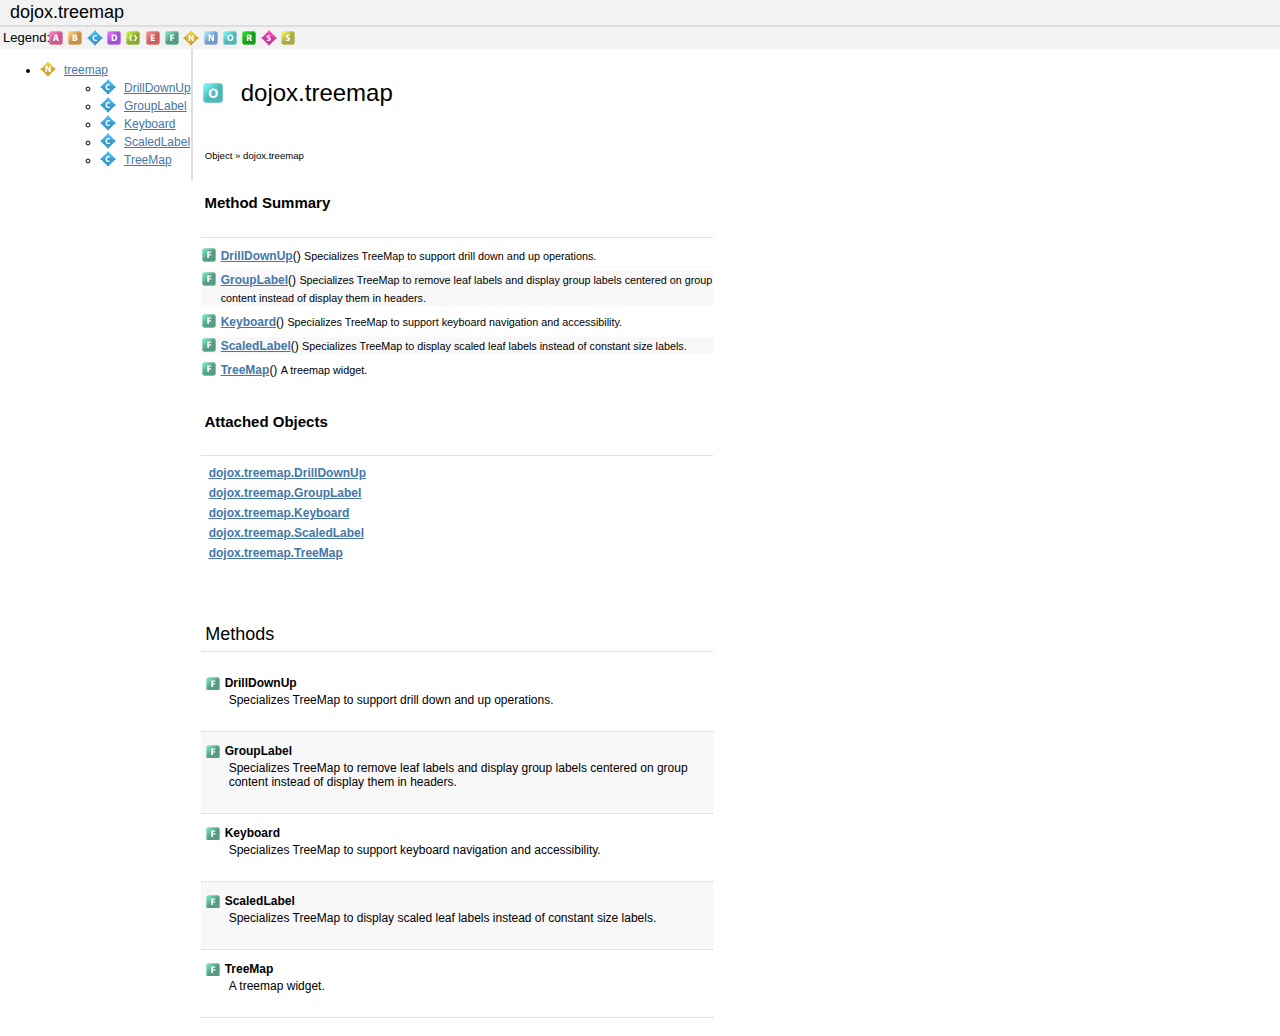
<file: index.html>
<html>
 <head>
  <title>DojoX TreeMap</title>
  <meta http-equiv="refresh" content="0;url=dojox/treemap.html">
 </head>
 <body>
  <p>
   Redirecting API documentation:<br />
    <a href="dojox/treemap.html">Here</a>
  </p>
 </body>
</html>
</file>
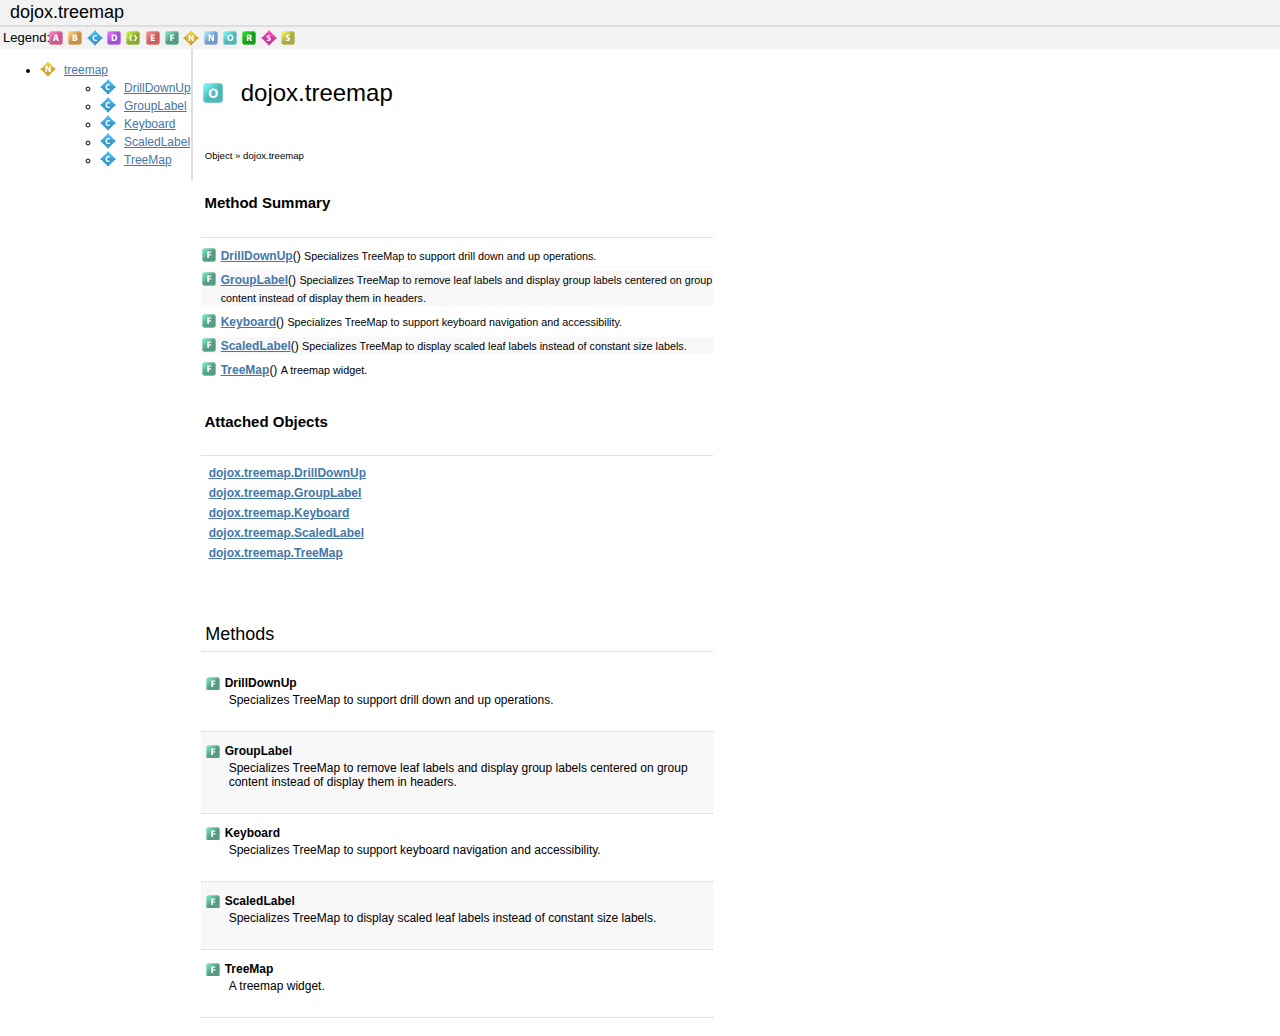
<file: dojox/treemap.html>
<!DOCTYPE HTML PUBLIC "-//W3C//DTD HTML 4.01//EN" "http://www.w3.org/TR/html4/strict.dtd">
<html lang="en">
  <head>
  <meta http-equiv="Content-Type" content="text/html; charset=utf-8" />
  <title>dojox.treemap</title>
  <link rel="stylesheet" href="../css/dojo.css" type="text/css" />
  <link rel="stylesheet" href="../css/jsdoc.css" type="text/css" />
  <link rel="stylesheet" href="../themes/dtk/dtk.css" type="text/css" />
  </head>
<body>
    <div style="width: 100%; height: 100%;">
      <div id="treeHeader" region="top">
        dojox.treemap
      </div>
      <div region="bottom" style="height:18px;background-color:#f2f2f2;border-top:1px solid #dedede;padding:0 2px 4px 48px;position:relative;overflow:hidden;">
        <span style="position:absolute;top:3px;left:3px;font-size:small;">Legend: </span>
        <img src="../css/icons/16x16/array.png" align="middle" title="Array" alt="Array" border="0" />
        <img src="../css/icons/16x16/boolean.png" align="middle" title="Boolean" alt="Boolean" border="0" />
        <img src="../css/icons/16x16/constructor.png" align="middle" title="Constructor" alt="Constructor" border="0" />
        <img src="../css/icons/16x16/date.png" align="middle" title="Date" alt="Date" border="0" />
        <img src="../css/icons/16x16/domnode.png" align="middle" title="DomNode" alt="DomNode" border="0" />
        <img src="../css/icons/16x16/error.png" align="middle" title="Error" alt="Error" border="0" />
        <img src="../css/icons/16x16/function.png" align="middle" title="Function" alt="Function" border="0" />
        <img src="../css/icons/16x16/namespace.png" align="middle" title="Namespace" alt="Namespace" border="0" />
        <img src="../css/icons/16x16/number.png" align="middle" title="Number" alt="Number" border="0" />
        <img src="../css/icons/16x16/object.png" align="middle" title="Object" alt="Object" border="0" />
        <img src="../css/icons/16x16/regexp.png" align="middle" title="RegExp" alt="RegExp" border="0" />
        <img src="../css/icons/16x16/singleton.png" align="middle" title="Singleton" alt="Singleton" border="0" />
        <img src="../css/icons/16x16/string.png" align="middle" title="String" alt="String" border="0" />
      </div>
      <div region="center">
       <div class="sidebar unit size1of4 lastUnit infoCenterHeader" >
         <div class="apisidebar">
           <div class="apisidebarwrapper">
             <ul class="jsdoc-navigation">
<li class="namespaceIcon"><a class="jsdoc-link" href="../dojox/treemap.html">treemap</a>
<ul class="jsdoc-children"><li class="constructorIcon"><a class="jsdoc-link" href="../dojox/treemap/DrillDownUp.html">DrillDownUp</a></li>
<li class="constructorIcon"><a class="jsdoc-link" href="../dojox/treemap/GroupLabel.html">GroupLabel</a></li>
<li class="constructorIcon"><a class="jsdoc-link" href="../dojox/treemap/Keyboard.html">Keyboard</a></li>
<li class="constructorIcon"><a class="jsdoc-link" href="../dojox/treemap/ScaledLabel.html">ScaledLabel</a></li>
<li class="constructorIcon"><a class="jsdoc-link" href="../dojox/treemap/TreeMap.html">TreeMap</a></li>
</ul>
</li>
</ul>

           </div>
         </div>
       </div>
       <div role="main" class="main-content">
        <div class="unit size3of4 firstUnit">
          <a name="skip-navbar_top"></a>
          <div class="jsdoc-permalink" style="display:none;">../dojox/treemap.html</div><h1 class="jsdoc-title objectIcon36">dojox.treemap</h1><div class="jsdoc-prototype">Object &raquo; dojox.treemap</div><div class="jsdoc-children"><div class="jsdoc-field-list"><h2 class="jsdoc-summary-heading">Method Summary <span class="jsdoc-summary-toggle"></span></h2><div class="jsdoc-summary-list"><ul><li class="functionIcon public  even"><a class="inline-link" href="#DrillDownUp">DrillDownUp</a><span class="parameters">()</span> <span>Specializes TreeMap to support drill down and up operations.</span></li><li class="functionIcon public  odd"><a class="inline-link" href="#GroupLabel">GroupLabel</a><span class="parameters">()</span> <span>Specializes TreeMap to remove leaf labels and display group labels centered on group
	content instead of display them in headers.</span></li><li class="functionIcon public  even"><a class="inline-link" href="#Keyboard">Keyboard</a><span class="parameters">()</span> <span>Specializes TreeMap to support keyboard navigation and accessibility.</span></li><li class="functionIcon public  odd"><a class="inline-link" href="#ScaledLabel">ScaledLabel</a><span class="parameters">()</span> <span>Specializes TreeMap to display scaled leaf labels instead of constant size labels.</span></li><li class="functionIcon public  even"><a class="inline-link" href="#TreeMap">TreeMap</a><span class="parameters">()</span> <span>A treemap widget.</span></li></ul></div><h2 class="jsdoc-summary-heading">Attached Objects <span class="jsdoc-summary-toggle"></span></h2><div class="jsdoc-summary-list"><div class="jsdoc-field"><div class="jsdoc-title"><span class="constructor"><a class="jsdoc-link" href="../dojox/treemap/DrillDownUp.html">dojox.treemap.DrillDownUp</a></span></div></div><div class="jsdoc-field"><div class="jsdoc-title"><span class="constructor"><a class="jsdoc-link" href="../dojox/treemap/GroupLabel.html">dojox.treemap.GroupLabel</a></span></div></div><div class="jsdoc-field"><div class="jsdoc-title"><span class="constructor"><a class="jsdoc-link" href="../dojox/treemap/Keyboard.html">dojox.treemap.Keyboard</a></span></div></div><div class="jsdoc-field"><div class="jsdoc-title"><span class="constructor"><a class="jsdoc-link" href="../dojox/treemap/ScaledLabel.html">dojox.treemap.ScaledLabel</a></span></div></div><div class="jsdoc-field"><div class="jsdoc-title"><span class="constructor"><a class="jsdoc-link" href="../dojox/treemap/TreeMap.html">dojox.treemap.TreeMap</a></span></div></div></div></div></div><div class="jsdoc-children"><div class="jsdoc-fields"><h2>Methods</h2><div class="jsdoc-field public  even"><div class="jsdoc-title"><a name="DrillDownUp"></a><span class="functionIcon">DrillDownUp</span></div><div class="jsdoc-summary">Specializes TreeMap to support drill down and up operations.</div></div><div class="jsdoc-field public  odd"><div class="jsdoc-title"><a name="GroupLabel"></a><span class="functionIcon">GroupLabel</span></div><div class="jsdoc-summary">Specializes TreeMap to remove leaf labels and display group labels centered on group
	content instead of display them in headers.</div></div><div class="jsdoc-field public  even"><div class="jsdoc-title"><a name="Keyboard"></a><span class="functionIcon">Keyboard</span></div><div class="jsdoc-summary">Specializes TreeMap to support keyboard navigation and accessibility.</div></div><div class="jsdoc-field public  odd"><div class="jsdoc-title"><a name="ScaledLabel"></a><span class="functionIcon">ScaledLabel</span></div><div class="jsdoc-summary">Specializes TreeMap to display scaled leaf labels instead of constant size labels.</div></div><div class="jsdoc-field public  even"><div class="jsdoc-title"><a name="TreeMap"></a><span class="functionIcon">TreeMap</span></div><div class="jsdoc-summary">A treemap widget.</div></div></div></div>
        </div>
       </div>
      </div>
  </div>
</body>
</html>
</file>
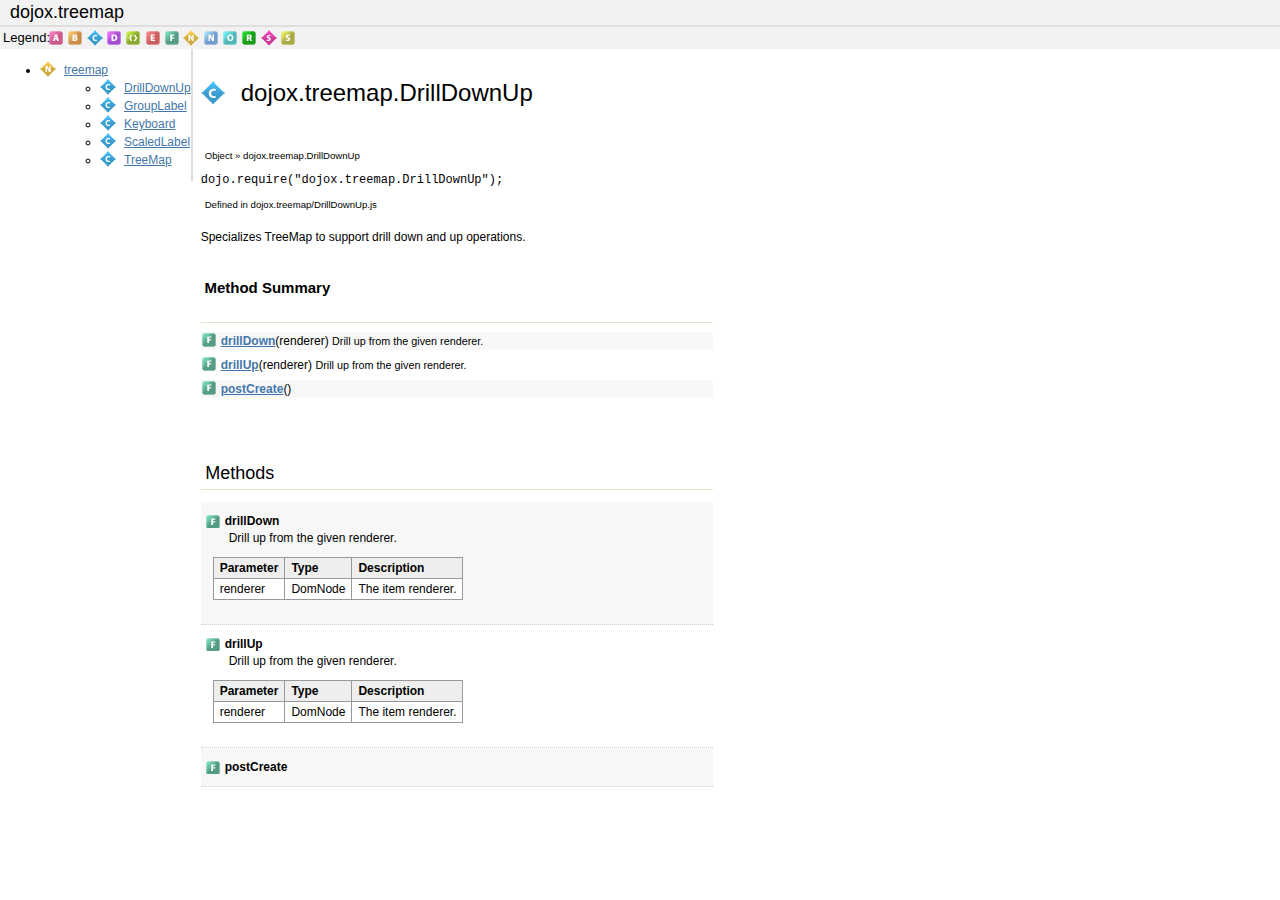
<file: dojox/treemap/DrillDownUp.html>
<!DOCTYPE HTML PUBLIC "-//W3C//DTD HTML 4.01//EN" "http://www.w3.org/TR/html4/strict.dtd">
<html lang="en">
  <head>
  <meta http-equiv="Content-Type" content="text/html; charset=utf-8" />
  <title>dojox.treemap.DrillDownUp</title>
  <link rel="stylesheet" href="../../css/dojo.css" type="text/css" />
  <link rel="stylesheet" href="../../css/jsdoc.css" type="text/css" />
  <link rel="stylesheet" href="../../themes/dtk/dtk.css" type="text/css" />
  </head>
<body>
    <div style="width: 100%; height: 100%;">
      <div id="treeHeader" region="top">
        dojox.treemap
      </div>
      <div region="bottom" style="height:18px;background-color:#f2f2f2;border-top:1px solid #dedede;padding:0 2px 4px 48px;position:relative;overflow:hidden;">
        <span style="position:absolute;top:3px;left:3px;font-size:small;">Legend: </span>
        <img src="../../css/icons/16x16/array.png" align="middle" title="Array" alt="Array" border="0" />
        <img src="../../css/icons/16x16/boolean.png" align="middle" title="Boolean" alt="Boolean" border="0" />
        <img src="../../css/icons/16x16/constructor.png" align="middle" title="Constructor" alt="Constructor" border="0" />
        <img src="../../css/icons/16x16/date.png" align="middle" title="Date" alt="Date" border="0" />
        <img src="../../css/icons/16x16/domnode.png" align="middle" title="DomNode" alt="DomNode" border="0" />
        <img src="../../css/icons/16x16/error.png" align="middle" title="Error" alt="Error" border="0" />
        <img src="../../css/icons/16x16/function.png" align="middle" title="Function" alt="Function" border="0" />
        <img src="../../css/icons/16x16/namespace.png" align="middle" title="Namespace" alt="Namespace" border="0" />
        <img src="../../css/icons/16x16/number.png" align="middle" title="Number" alt="Number" border="0" />
        <img src="../../css/icons/16x16/object.png" align="middle" title="Object" alt="Object" border="0" />
        <img src="../../css/icons/16x16/regexp.png" align="middle" title="RegExp" alt="RegExp" border="0" />
        <img src="../../css/icons/16x16/singleton.png" align="middle" title="Singleton" alt="Singleton" border="0" />
        <img src="../../css/icons/16x16/string.png" align="middle" title="String" alt="String" border="0" />
      </div>
      <div region="center">
       <div class="sidebar unit size1of4 lastUnit infoCenterHeader" >
         <div class="apisidebar">
           <div class="apisidebarwrapper">
             <ul class="jsdoc-navigation">
<li class="namespaceIcon"><a class="jsdoc-link" href="../../dojox/treemap.html">treemap</a>
<ul class="jsdoc-children"><li class="constructorIcon"><a class="jsdoc-link" href="../../dojox/treemap/DrillDownUp.html">DrillDownUp</a></li>
<li class="constructorIcon"><a class="jsdoc-link" href="../../dojox/treemap/GroupLabel.html">GroupLabel</a></li>
<li class="constructorIcon"><a class="jsdoc-link" href="../../dojox/treemap/Keyboard.html">Keyboard</a></li>
<li class="constructorIcon"><a class="jsdoc-link" href="../../dojox/treemap/ScaledLabel.html">ScaledLabel</a></li>
<li class="constructorIcon"><a class="jsdoc-link" href="../../dojox/treemap/TreeMap.html">TreeMap</a></li>
</ul>
</li>
</ul>

           </div>
         </div>
       </div>
       <div role="main" class="main-content">
        <div class="unit size3of4 firstUnit">
          <a name="skip-navbar_top"></a>
          <div class="jsdoc-permalink" style="display:none;">../../dojox/treemap/DrillDownUp.html</div><h1 class="jsdoc-title constructorIcon36">dojox.treemap.DrillDownUp</h1><div class="jsdoc-prototype">Object &raquo; dojox.treemap.DrillDownUp</div><div class="jsdoc-require">dojo.require("dojox.treemap.DrillDownUp");</div><div class="jsdoc-prototype">Defined in dojox.treemap/DrillDownUp.js</div><div class="jsdoc-full-summary"><p>Specializes TreeMap to support drill down and up operations.</p>
</div><div class="jsdoc-children"><div class="jsdoc-field-list"><h2 class="jsdoc-summary-heading">Method Summary <span class="jsdoc-summary-toggle"></span></h2><div class="jsdoc-summary-list"><ul><li class="functionIcon private  even"><a class="inline-link" href="#_onDoubleClick">_onDoubleClick</a><span class="parameters">(e)</span></li><li class="functionIcon public  odd"><a class="inline-link" href="#drillDown">drillDown</a><span class="parameters">(renderer)</span> <span>Drill up from the given renderer.</span></li><li class="functionIcon public  even"><a class="inline-link" href="#drillUp">drillUp</a><span class="parameters">(renderer)</span> <span>Drill up from the given renderer.</span></li><li class="functionIcon public  odd"><a class="inline-link" href="#postCreate">postCreate</a><span class="parameters">()</span></li></ul></div></div></div><div class="jsdoc-children"><div class="jsdoc-fields"><h2>Methods</h2><div class="jsdoc-field private  even"><div class="jsdoc-title"><a name="_onDoubleClick"></a><span class="functionIcon">_onDoubleClick</span></div><table class="jsdoc-parameters"><tr><th>Parameter</th><th>Type</th><th>Description</th></tr><tr><td class="jsdoc-param-name">e</td><td class="jsdoc-param-type"></td><td class="jsdoc-param-description"></td></tr></table></div><div class="jsdoc-field public  odd"><div class="jsdoc-title"><a name="drillDown"></a><span class="functionIcon">drillDown</span></div><div class="jsdoc-summary">Drill up from the given renderer.</div><table class="jsdoc-parameters"><tr><th>Parameter</th><th>Type</th><th>Description</th></tr><tr><td class="jsdoc-param-name">renderer</td><td class="jsdoc-param-type">DomNode</td><td class="jsdoc-param-description">The item renderer.</td></tr></table></div><div class="jsdoc-field public  even"><div class="jsdoc-title"><a name="drillUp"></a><span class="functionIcon">drillUp</span></div><div class="jsdoc-summary">Drill up from the given renderer.</div><table class="jsdoc-parameters"><tr><th>Parameter</th><th>Type</th><th>Description</th></tr><tr><td class="jsdoc-param-name">renderer</td><td class="jsdoc-param-type">DomNode</td><td class="jsdoc-param-description">The item renderer.</td></tr></table></div><div class="jsdoc-field public  odd"><div class="jsdoc-title"><a name="postCreate"></a><span class="functionIcon">postCreate</span></div></div></div></div>
        </div>
       </div>
      </div>
  </div>
</body>
</html>
</file>
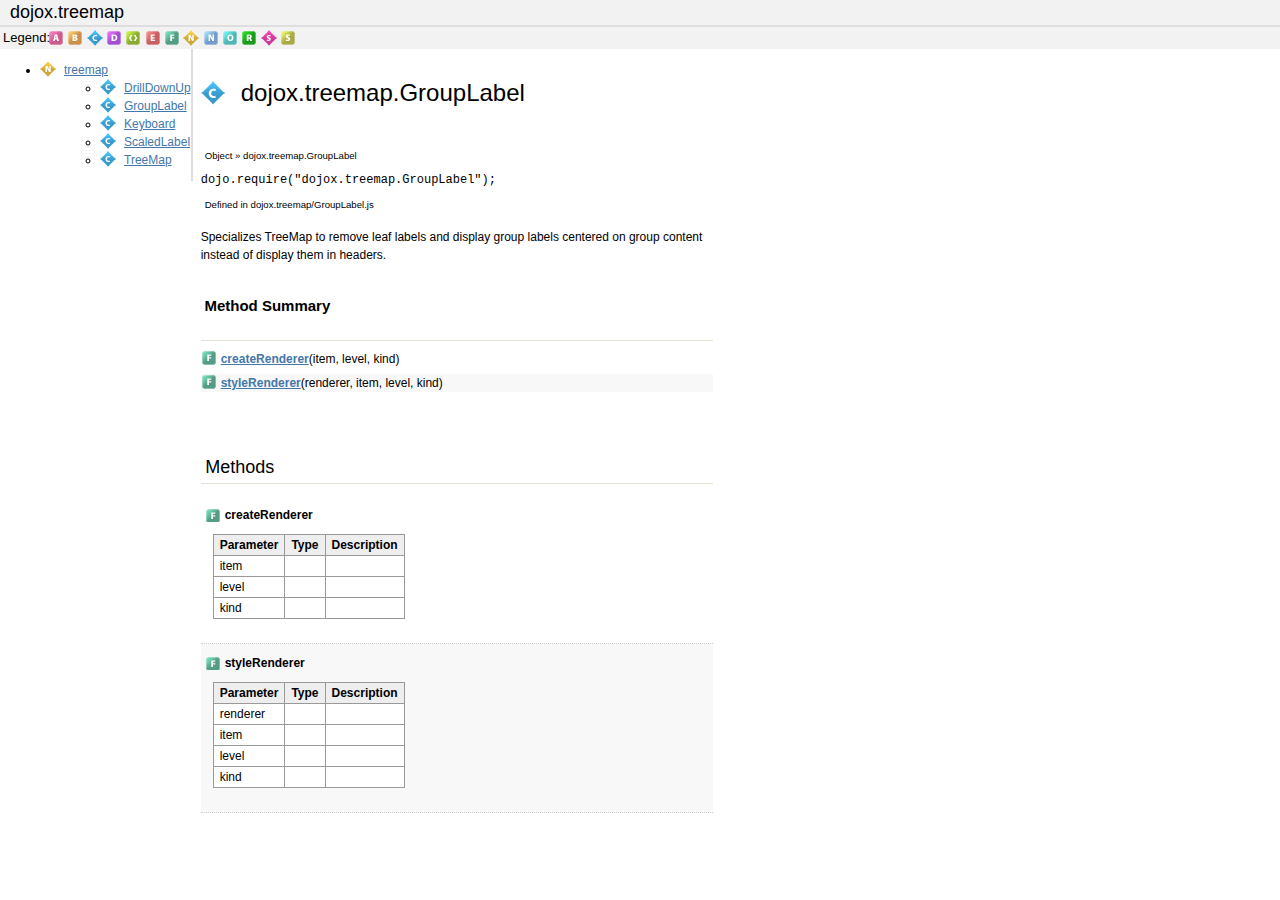
<file: dojox/treemap/GroupLabel.html>
<!DOCTYPE HTML PUBLIC "-//W3C//DTD HTML 4.01//EN" "http://www.w3.org/TR/html4/strict.dtd">
<html lang="en">
  <head>
  <meta http-equiv="Content-Type" content="text/html; charset=utf-8" />
  <title>dojox.treemap.GroupLabel</title>
  <link rel="stylesheet" href="../../css/dojo.css" type="text/css" />
  <link rel="stylesheet" href="../../css/jsdoc.css" type="text/css" />
  <link rel="stylesheet" href="../../themes/dtk/dtk.css" type="text/css" />
  </head>
<body>
    <div style="width: 100%; height: 100%;">
      <div id="treeHeader" region="top">
        dojox.treemap
      </div>
      <div region="bottom" style="height:18px;background-color:#f2f2f2;border-top:1px solid #dedede;padding:0 2px 4px 48px;position:relative;overflow:hidden;">
        <span style="position:absolute;top:3px;left:3px;font-size:small;">Legend: </span>
        <img src="../../css/icons/16x16/array.png" align="middle" title="Array" alt="Array" border="0" />
        <img src="../../css/icons/16x16/boolean.png" align="middle" title="Boolean" alt="Boolean" border="0" />
        <img src="../../css/icons/16x16/constructor.png" align="middle" title="Constructor" alt="Constructor" border="0" />
        <img src="../../css/icons/16x16/date.png" align="middle" title="Date" alt="Date" border="0" />
        <img src="../../css/icons/16x16/domnode.png" align="middle" title="DomNode" alt="DomNode" border="0" />
        <img src="../../css/icons/16x16/error.png" align="middle" title="Error" alt="Error" border="0" />
        <img src="../../css/icons/16x16/function.png" align="middle" title="Function" alt="Function" border="0" />
        <img src="../../css/icons/16x16/namespace.png" align="middle" title="Namespace" alt="Namespace" border="0" />
        <img src="../../css/icons/16x16/number.png" align="middle" title="Number" alt="Number" border="0" />
        <img src="../../css/icons/16x16/object.png" align="middle" title="Object" alt="Object" border="0" />
        <img src="../../css/icons/16x16/regexp.png" align="middle" title="RegExp" alt="RegExp" border="0" />
        <img src="../../css/icons/16x16/singleton.png" align="middle" title="Singleton" alt="Singleton" border="0" />
        <img src="../../css/icons/16x16/string.png" align="middle" title="String" alt="String" border="0" />
      </div>
      <div region="center">
       <div class="sidebar unit size1of4 lastUnit infoCenterHeader" >
         <div class="apisidebar">
           <div class="apisidebarwrapper">
             <ul class="jsdoc-navigation">
<li class="namespaceIcon"><a class="jsdoc-link" href="../../dojox/treemap.html">treemap</a>
<ul class="jsdoc-children"><li class="constructorIcon"><a class="jsdoc-link" href="../../dojox/treemap/DrillDownUp.html">DrillDownUp</a></li>
<li class="constructorIcon"><a class="jsdoc-link" href="../../dojox/treemap/GroupLabel.html">GroupLabel</a></li>
<li class="constructorIcon"><a class="jsdoc-link" href="../../dojox/treemap/Keyboard.html">Keyboard</a></li>
<li class="constructorIcon"><a class="jsdoc-link" href="../../dojox/treemap/ScaledLabel.html">ScaledLabel</a></li>
<li class="constructorIcon"><a class="jsdoc-link" href="../../dojox/treemap/TreeMap.html">TreeMap</a></li>
</ul>
</li>
</ul>

           </div>
         </div>
       </div>
       <div role="main" class="main-content">
        <div class="unit size3of4 firstUnit">
          <a name="skip-navbar_top"></a>
          <div class="jsdoc-permalink" style="display:none;">../../dojox/treemap/GroupLabel.html</div><h1 class="jsdoc-title constructorIcon36">dojox.treemap.GroupLabel</h1><div class="jsdoc-prototype">Object &raquo; dojox.treemap.GroupLabel</div><div class="jsdoc-require">dojo.require("dojox.treemap.GroupLabel");</div><div class="jsdoc-prototype">Defined in dojox.treemap/GroupLabel.js</div><div class="jsdoc-full-summary"><p>Specializes TreeMap to remove leaf labels and display group labels centered on group
content instead of display them in headers.</p>
</div><div class="jsdoc-children"><div class="jsdoc-field-list"><h2 class="jsdoc-summary-heading">Method Summary <span class="jsdoc-summary-toggle"></span></h2><div class="jsdoc-summary-list"><ul><li class="functionIcon public  even"><a class="inline-link" href="#createRenderer">createRenderer</a><span class="parameters">(item, level, kind)</span></li><li class="functionIcon public  odd"><a class="inline-link" href="#styleRenderer">styleRenderer</a><span class="parameters">(renderer, item, level, kind)</span></li></ul></div></div></div><div class="jsdoc-children"><div class="jsdoc-fields"><h2>Methods</h2><div class="jsdoc-field public  even"><div class="jsdoc-title"><a name="createRenderer"></a><span class="functionIcon">createRenderer</span></div><table class="jsdoc-parameters"><tr><th>Parameter</th><th>Type</th><th>Description</th></tr><tr><td class="jsdoc-param-name">item</td><td class="jsdoc-param-type"></td><td class="jsdoc-param-description"></td></tr><tr><td class="jsdoc-param-name">level</td><td class="jsdoc-param-type"></td><td class="jsdoc-param-description"></td></tr><tr><td class="jsdoc-param-name">kind</td><td class="jsdoc-param-type"></td><td class="jsdoc-param-description"></td></tr></table></div><div class="jsdoc-field public  odd"><div class="jsdoc-title"><a name="styleRenderer"></a><span class="functionIcon">styleRenderer</span></div><table class="jsdoc-parameters"><tr><th>Parameter</th><th>Type</th><th>Description</th></tr><tr><td class="jsdoc-param-name">renderer</td><td class="jsdoc-param-type"></td><td class="jsdoc-param-description"></td></tr><tr><td class="jsdoc-param-name">item</td><td class="jsdoc-param-type"></td><td class="jsdoc-param-description"></td></tr><tr><td class="jsdoc-param-name">level</td><td class="jsdoc-param-type"></td><td class="jsdoc-param-description"></td></tr><tr><td class="jsdoc-param-name">kind</td><td class="jsdoc-param-type"></td><td class="jsdoc-param-description"></td></tr></table></div></div></div>
        </div>
       </div>
      </div>
  </div>
</body>
</html>
</file>
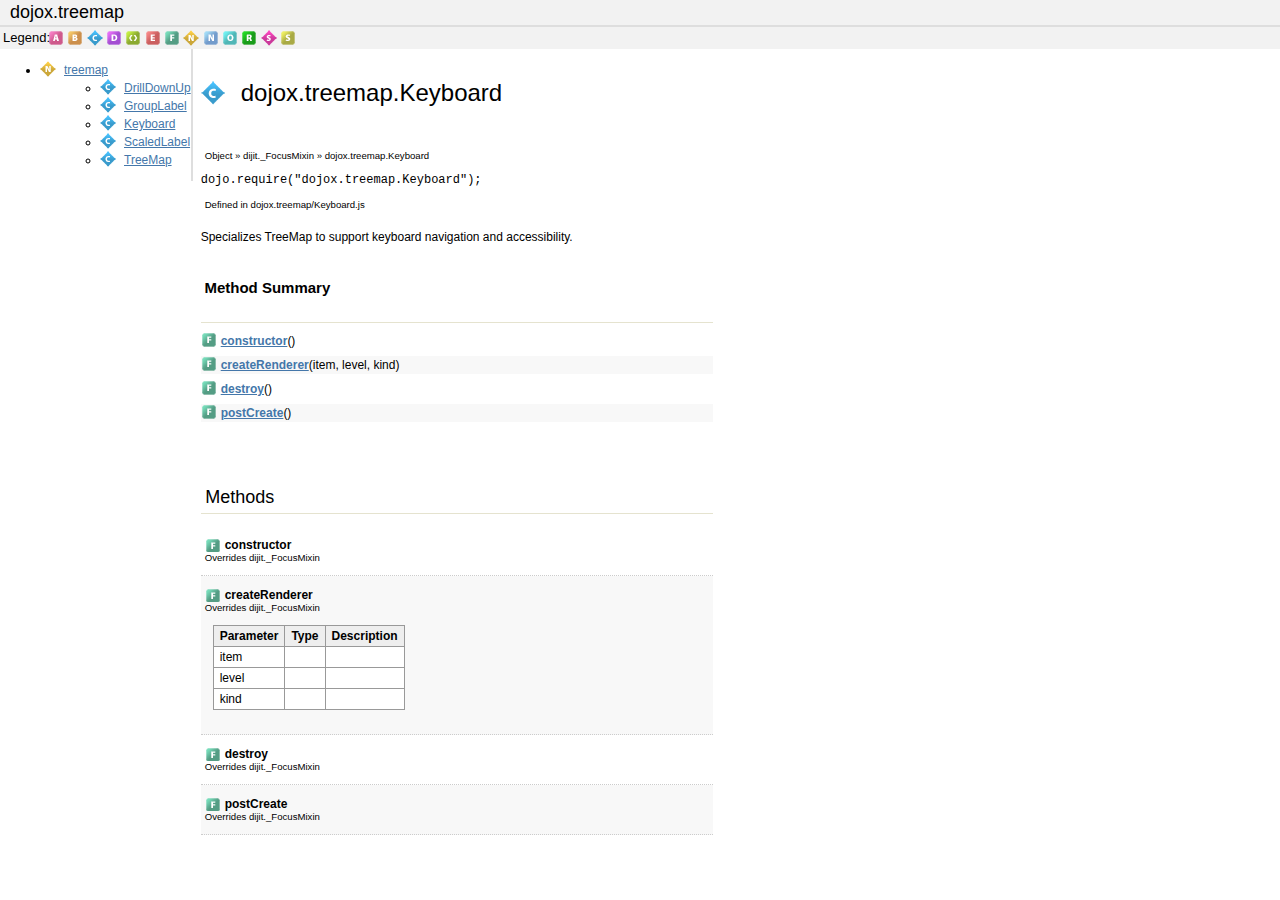
<file: dojox/treemap/Keyboard.html>
<!DOCTYPE HTML PUBLIC "-//W3C//DTD HTML 4.01//EN" "http://www.w3.org/TR/html4/strict.dtd">
<html lang="en">
  <head>
  <meta http-equiv="Content-Type" content="text/html; charset=utf-8" />
  <title>dojox.treemap.Keyboard</title>
  <link rel="stylesheet" href="../../css/dojo.css" type="text/css" />
  <link rel="stylesheet" href="../../css/jsdoc.css" type="text/css" />
  <link rel="stylesheet" href="../../themes/dtk/dtk.css" type="text/css" />
  </head>
<body>
    <div style="width: 100%; height: 100%;">
      <div id="treeHeader" region="top">
        dojox.treemap
      </div>
      <div region="bottom" style="height:18px;background-color:#f2f2f2;border-top:1px solid #dedede;padding:0 2px 4px 48px;position:relative;overflow:hidden;">
        <span style="position:absolute;top:3px;left:3px;font-size:small;">Legend: </span>
        <img src="../../css/icons/16x16/array.png" align="middle" title="Array" alt="Array" border="0" />
        <img src="../../css/icons/16x16/boolean.png" align="middle" title="Boolean" alt="Boolean" border="0" />
        <img src="../../css/icons/16x16/constructor.png" align="middle" title="Constructor" alt="Constructor" border="0" />
        <img src="../../css/icons/16x16/date.png" align="middle" title="Date" alt="Date" border="0" />
        <img src="../../css/icons/16x16/domnode.png" align="middle" title="DomNode" alt="DomNode" border="0" />
        <img src="../../css/icons/16x16/error.png" align="middle" title="Error" alt="Error" border="0" />
        <img src="../../css/icons/16x16/function.png" align="middle" title="Function" alt="Function" border="0" />
        <img src="../../css/icons/16x16/namespace.png" align="middle" title="Namespace" alt="Namespace" border="0" />
        <img src="../../css/icons/16x16/number.png" align="middle" title="Number" alt="Number" border="0" />
        <img src="../../css/icons/16x16/object.png" align="middle" title="Object" alt="Object" border="0" />
        <img src="../../css/icons/16x16/regexp.png" align="middle" title="RegExp" alt="RegExp" border="0" />
        <img src="../../css/icons/16x16/singleton.png" align="middle" title="Singleton" alt="Singleton" border="0" />
        <img src="../../css/icons/16x16/string.png" align="middle" title="String" alt="String" border="0" />
      </div>
      <div region="center">
       <div class="sidebar unit size1of4 lastUnit infoCenterHeader" >
         <div class="apisidebar">
           <div class="apisidebarwrapper">
             <ul class="jsdoc-navigation">
<li class="namespaceIcon"><a class="jsdoc-link" href="../../dojox/treemap.html">treemap</a>
<ul class="jsdoc-children"><li class="constructorIcon"><a class="jsdoc-link" href="../../dojox/treemap/DrillDownUp.html">DrillDownUp</a></li>
<li class="constructorIcon"><a class="jsdoc-link" href="../../dojox/treemap/GroupLabel.html">GroupLabel</a></li>
<li class="constructorIcon"><a class="jsdoc-link" href="../../dojox/treemap/Keyboard.html">Keyboard</a></li>
<li class="constructorIcon"><a class="jsdoc-link" href="../../dojox/treemap/ScaledLabel.html">ScaledLabel</a></li>
<li class="constructorIcon"><a class="jsdoc-link" href="../../dojox/treemap/TreeMap.html">TreeMap</a></li>
</ul>
</li>
</ul>

           </div>
         </div>
       </div>
       <div role="main" class="main-content">
        <div class="unit size3of4 firstUnit">
          <a name="skip-navbar_top"></a>
          <div class="jsdoc-permalink" style="display:none;">../../dojox/treemap/Keyboard.html</div><h1 class="jsdoc-title constructorIcon36">dojox.treemap.Keyboard</h1><div class="jsdoc-prototype">Object &raquo; dijit._FocusMixin &raquo; dojox.treemap.Keyboard</div><div class="jsdoc-require">dojo.require("dojox.treemap.Keyboard");</div><div class="jsdoc-prototype">Defined in dojox.treemap/Keyboard.js</div><div class="jsdoc-full-summary"><p>Specializes TreeMap to support keyboard navigation and accessibility.</p>
</div><div class="jsdoc-children"><div class="jsdoc-field-list"><h2 class="jsdoc-summary-heading">Method Summary <span class="jsdoc-summary-toggle"></span></h2><div class="jsdoc-summary-list"><ul><li class="functionIcon private  even"><a class="inline-link" href="#_onKeyDown">_onKeyDown</a><span class="parameters">(e)</span></li><li class="functionIcon private  odd"><a class="inline-link" href="#_onMouseDown">_onMouseDown</a><span class="parameters">(e)</span></li><li class="functionIcon public  even"><a class="inline-link" href="#constructor">constructor</a><span class="parameters">()</span></li><li class="functionIcon public  odd"><a class="inline-link" href="#createRenderer">createRenderer</a><span class="parameters">(item, level, kind)</span></li><li class="functionIcon public  even"><a class="inline-link" href="#destroy">destroy</a><span class="parameters">()</span></li><li class="functionIcon public  odd"><a class="inline-link" href="#postCreate">postCreate</a><span class="parameters">()</span></li></ul></div></div></div><div class="jsdoc-children"><div class="jsdoc-fields"><h2>Methods</h2><div class="jsdoc-field private  even"><div class="jsdoc-title"><a name="_onKeyDown"></a><span class="functionIcon">_onKeyDown</span></div><div class="jsdoc-inheritance">Overrides dijit._FocusMixin</div><table class="jsdoc-parameters"><tr><th>Parameter</th><th>Type</th><th>Description</th></tr><tr><td class="jsdoc-param-name">e</td><td class="jsdoc-param-type"></td><td class="jsdoc-param-description"></td></tr></table></div><div class="jsdoc-field private  odd"><div class="jsdoc-title"><a name="_onMouseDown"></a><span class="functionIcon">_onMouseDown</span></div><div class="jsdoc-inheritance">Overrides dijit._FocusMixin</div><table class="jsdoc-parameters"><tr><th>Parameter</th><th>Type</th><th>Description</th></tr><tr><td class="jsdoc-param-name">e</td><td class="jsdoc-param-type"></td><td class="jsdoc-param-description"></td></tr></table></div><div class="jsdoc-field public  even"><div class="jsdoc-title"><a name="constructor"></a><span class="functionIcon">constructor</span></div><div class="jsdoc-inheritance">Overrides dijit._FocusMixin</div></div><div class="jsdoc-field public  odd"><div class="jsdoc-title"><a name="createRenderer"></a><span class="functionIcon">createRenderer</span></div><div class="jsdoc-inheritance">Overrides dijit._FocusMixin</div><table class="jsdoc-parameters"><tr><th>Parameter</th><th>Type</th><th>Description</th></tr><tr><td class="jsdoc-param-name">item</td><td class="jsdoc-param-type"></td><td class="jsdoc-param-description"></td></tr><tr><td class="jsdoc-param-name">level</td><td class="jsdoc-param-type"></td><td class="jsdoc-param-description"></td></tr><tr><td class="jsdoc-param-name">kind</td><td class="jsdoc-param-type"></td><td class="jsdoc-param-description"></td></tr></table></div><div class="jsdoc-field public  even"><div class="jsdoc-title"><a name="destroy"></a><span class="functionIcon">destroy</span></div><div class="jsdoc-inheritance">Overrides dijit._FocusMixin</div></div><div class="jsdoc-field public  odd"><div class="jsdoc-title"><a name="postCreate"></a><span class="functionIcon">postCreate</span></div><div class="jsdoc-inheritance">Overrides dijit._FocusMixin</div></div></div></div>
        </div>
       </div>
      </div>
  </div>
</body>
</html>
</file>
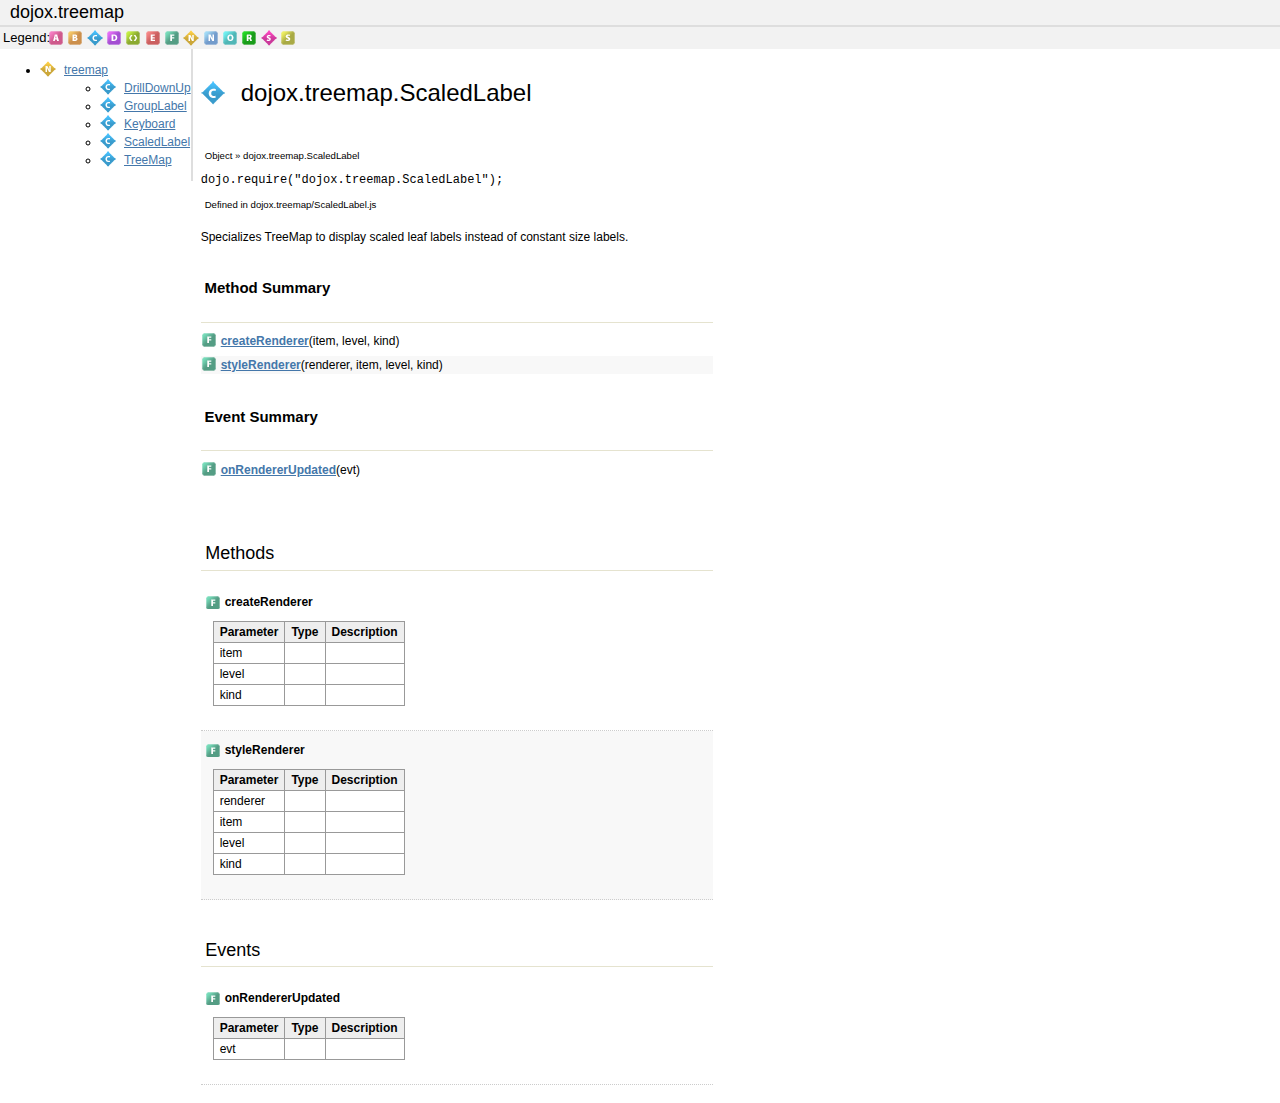
<file: dojox/treemap/ScaledLabel.html>
<!DOCTYPE HTML PUBLIC "-//W3C//DTD HTML 4.01//EN" "http://www.w3.org/TR/html4/strict.dtd">
<html lang="en">
  <head>
  <meta http-equiv="Content-Type" content="text/html; charset=utf-8" />
  <title>dojox.treemap.ScaledLabel</title>
  <link rel="stylesheet" href="../../css/dojo.css" type="text/css" />
  <link rel="stylesheet" href="../../css/jsdoc.css" type="text/css" />
  <link rel="stylesheet" href="../../themes/dtk/dtk.css" type="text/css" />
  </head>
<body>
    <div style="width: 100%; height: 100%;">
      <div id="treeHeader" region="top">
        dojox.treemap
      </div>
      <div region="bottom" style="height:18px;background-color:#f2f2f2;border-top:1px solid #dedede;padding:0 2px 4px 48px;position:relative;overflow:hidden;">
        <span style="position:absolute;top:3px;left:3px;font-size:small;">Legend: </span>
        <img src="../../css/icons/16x16/array.png" align="middle" title="Array" alt="Array" border="0" />
        <img src="../../css/icons/16x16/boolean.png" align="middle" title="Boolean" alt="Boolean" border="0" />
        <img src="../../css/icons/16x16/constructor.png" align="middle" title="Constructor" alt="Constructor" border="0" />
        <img src="../../css/icons/16x16/date.png" align="middle" title="Date" alt="Date" border="0" />
        <img src="../../css/icons/16x16/domnode.png" align="middle" title="DomNode" alt="DomNode" border="0" />
        <img src="../../css/icons/16x16/error.png" align="middle" title="Error" alt="Error" border="0" />
        <img src="../../css/icons/16x16/function.png" align="middle" title="Function" alt="Function" border="0" />
        <img src="../../css/icons/16x16/namespace.png" align="middle" title="Namespace" alt="Namespace" border="0" />
        <img src="../../css/icons/16x16/number.png" align="middle" title="Number" alt="Number" border="0" />
        <img src="../../css/icons/16x16/object.png" align="middle" title="Object" alt="Object" border="0" />
        <img src="../../css/icons/16x16/regexp.png" align="middle" title="RegExp" alt="RegExp" border="0" />
        <img src="../../css/icons/16x16/singleton.png" align="middle" title="Singleton" alt="Singleton" border="0" />
        <img src="../../css/icons/16x16/string.png" align="middle" title="String" alt="String" border="0" />
      </div>
      <div region="center">
       <div class="sidebar unit size1of4 lastUnit infoCenterHeader" >
         <div class="apisidebar">
           <div class="apisidebarwrapper">
             <ul class="jsdoc-navigation">
<li class="namespaceIcon"><a class="jsdoc-link" href="../../dojox/treemap.html">treemap</a>
<ul class="jsdoc-children"><li class="constructorIcon"><a class="jsdoc-link" href="../../dojox/treemap/DrillDownUp.html">DrillDownUp</a></li>
<li class="constructorIcon"><a class="jsdoc-link" href="../../dojox/treemap/GroupLabel.html">GroupLabel</a></li>
<li class="constructorIcon"><a class="jsdoc-link" href="../../dojox/treemap/Keyboard.html">Keyboard</a></li>
<li class="constructorIcon"><a class="jsdoc-link" href="../../dojox/treemap/ScaledLabel.html">ScaledLabel</a></li>
<li class="constructorIcon"><a class="jsdoc-link" href="../../dojox/treemap/TreeMap.html">TreeMap</a></li>
</ul>
</li>
</ul>

           </div>
         </div>
       </div>
       <div role="main" class="main-content">
        <div class="unit size3of4 firstUnit">
          <a name="skip-navbar_top"></a>
          <div class="jsdoc-permalink" style="display:none;">../../dojox/treemap/ScaledLabel.html</div><h1 class="jsdoc-title constructorIcon36">dojox.treemap.ScaledLabel</h1><div class="jsdoc-prototype">Object &raquo; dojox.treemap.ScaledLabel</div><div class="jsdoc-require">dojo.require("dojox.treemap.ScaledLabel");</div><div class="jsdoc-prototype">Defined in dojox.treemap/ScaledLabel.js</div><div class="jsdoc-full-summary"><p>Specializes TreeMap to display scaled leaf labels instead of constant size labels.</p>
</div><div class="jsdoc-children"><div class="jsdoc-field-list"><h2 class="jsdoc-summary-heading">Method Summary <span class="jsdoc-summary-toggle"></span></h2><div class="jsdoc-summary-list"><ul><li class="functionIcon public  even"><a class="inline-link" href="#createRenderer">createRenderer</a><span class="parameters">(item, level, kind)</span></li><li class="functionIcon public  odd"><a class="inline-link" href="#styleRenderer">styleRenderer</a><span class="parameters">(renderer, item, level, kind)</span></li></ul></div><h2 class="jsdoc-summary-heading">Event Summary <span class="jsdoc-summary-toggle"></span></h2><div class="jsdoc-summary-list"><ul><li class="functionIcon public  even"><a class="inline-link" href="#onRendererUpdated">onRendererUpdated</a><span class="parameters">(evt)</span></li></ul></div></div></div><div class="jsdoc-children"><div class="jsdoc-fields"><h2>Methods</h2><div class="jsdoc-field public  even"><div class="jsdoc-title"><a name="createRenderer"></a><span class="functionIcon">createRenderer</span></div><table class="jsdoc-parameters"><tr><th>Parameter</th><th>Type</th><th>Description</th></tr><tr><td class="jsdoc-param-name">item</td><td class="jsdoc-param-type"></td><td class="jsdoc-param-description"></td></tr><tr><td class="jsdoc-param-name">level</td><td class="jsdoc-param-type"></td><td class="jsdoc-param-description"></td></tr><tr><td class="jsdoc-param-name">kind</td><td class="jsdoc-param-type"></td><td class="jsdoc-param-description"></td></tr></table></div><div class="jsdoc-field public  odd"><div class="jsdoc-title"><a name="styleRenderer"></a><span class="functionIcon">styleRenderer</span></div><table class="jsdoc-parameters"><tr><th>Parameter</th><th>Type</th><th>Description</th></tr><tr><td class="jsdoc-param-name">renderer</td><td class="jsdoc-param-type"></td><td class="jsdoc-param-description"></td></tr><tr><td class="jsdoc-param-name">item</td><td class="jsdoc-param-type"></td><td class="jsdoc-param-description"></td></tr><tr><td class="jsdoc-param-name">level</td><td class="jsdoc-param-type"></td><td class="jsdoc-param-description"></td></tr><tr><td class="jsdoc-param-name">kind</td><td class="jsdoc-param-type"></td><td class="jsdoc-param-description"></td></tr></table></div><h2>Events</h2><div class="jsdoc-field public  even"><div class="jsdoc-title"><a name="onRendererUpdated"></a><span class="functionIcon">onRendererUpdated</span></div><table class="jsdoc-parameters"><tr><th>Parameter</th><th>Type</th><th>Description</th></tr><tr><td class="jsdoc-param-name">evt</td><td class="jsdoc-param-type"></td><td class="jsdoc-param-description"></td></tr></table></div></div></div>
        </div>
       </div>
      </div>
  </div>
</body>
</html>
</file>
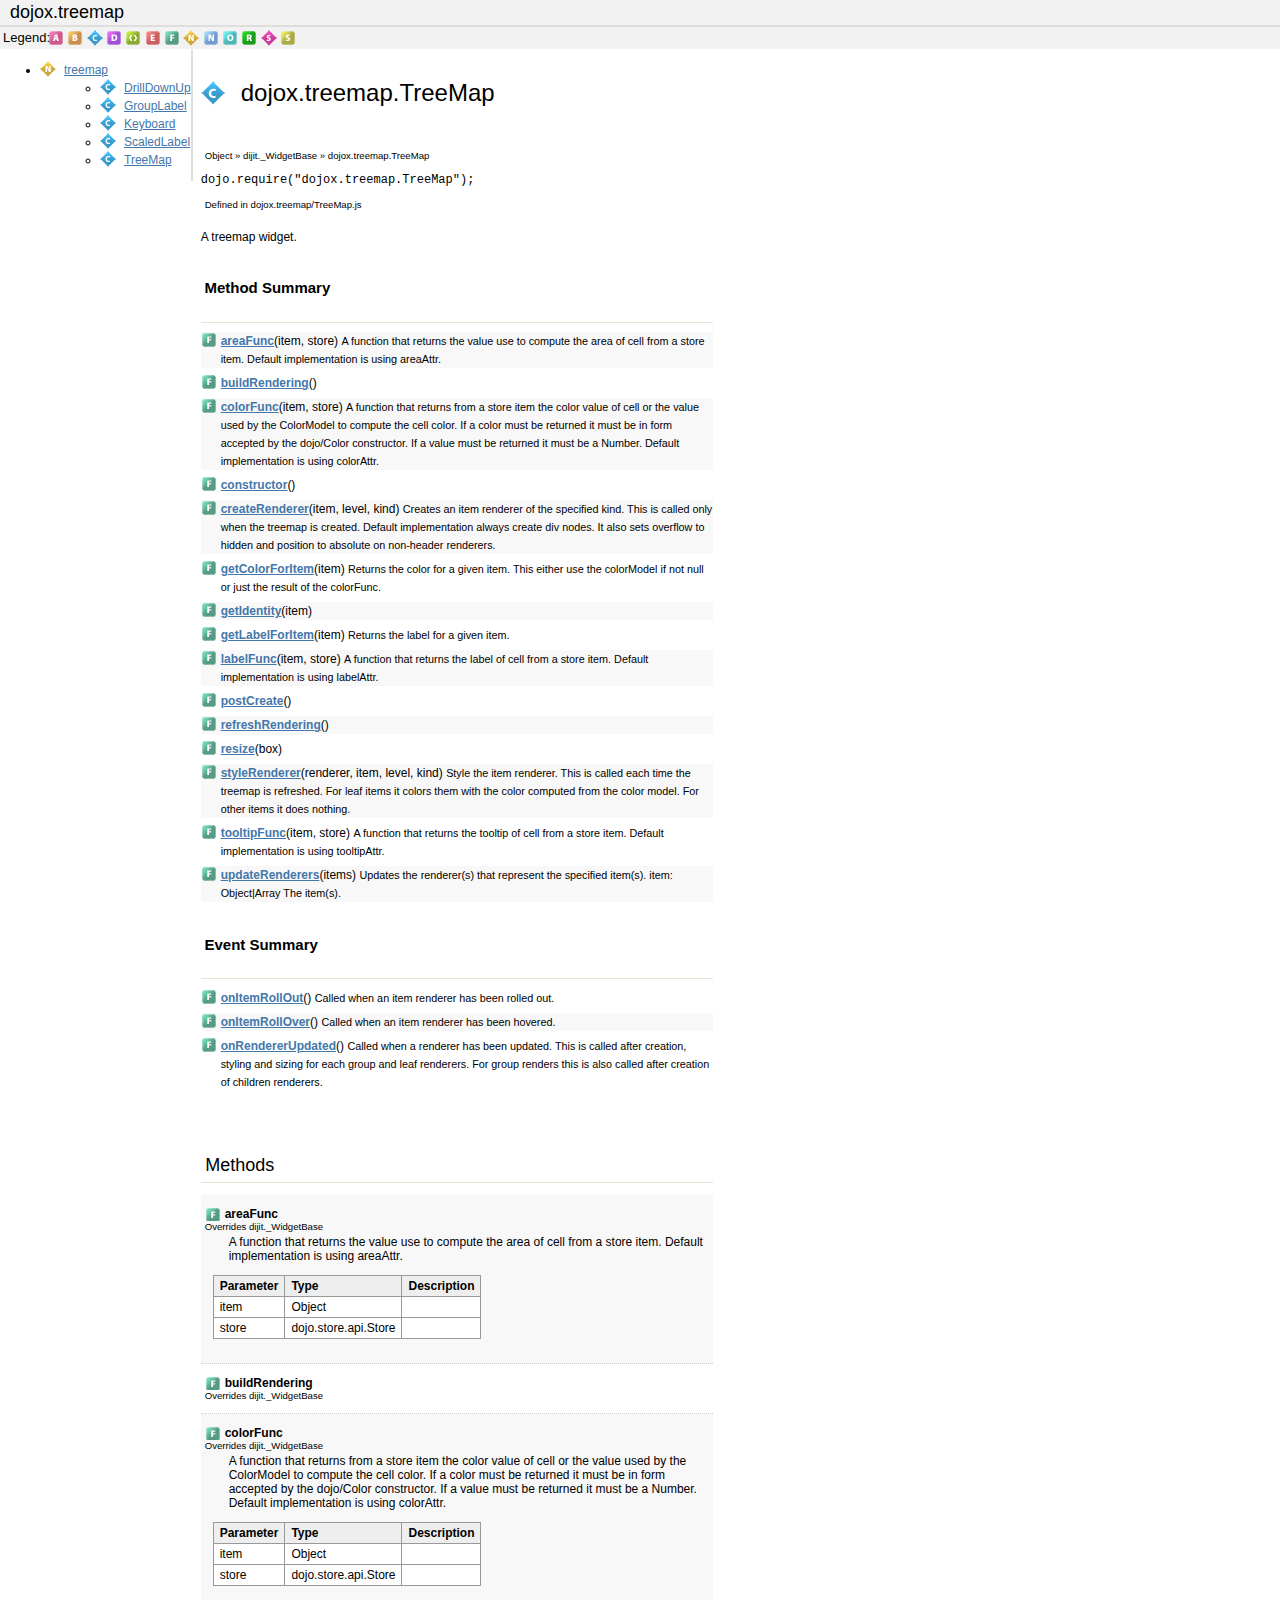
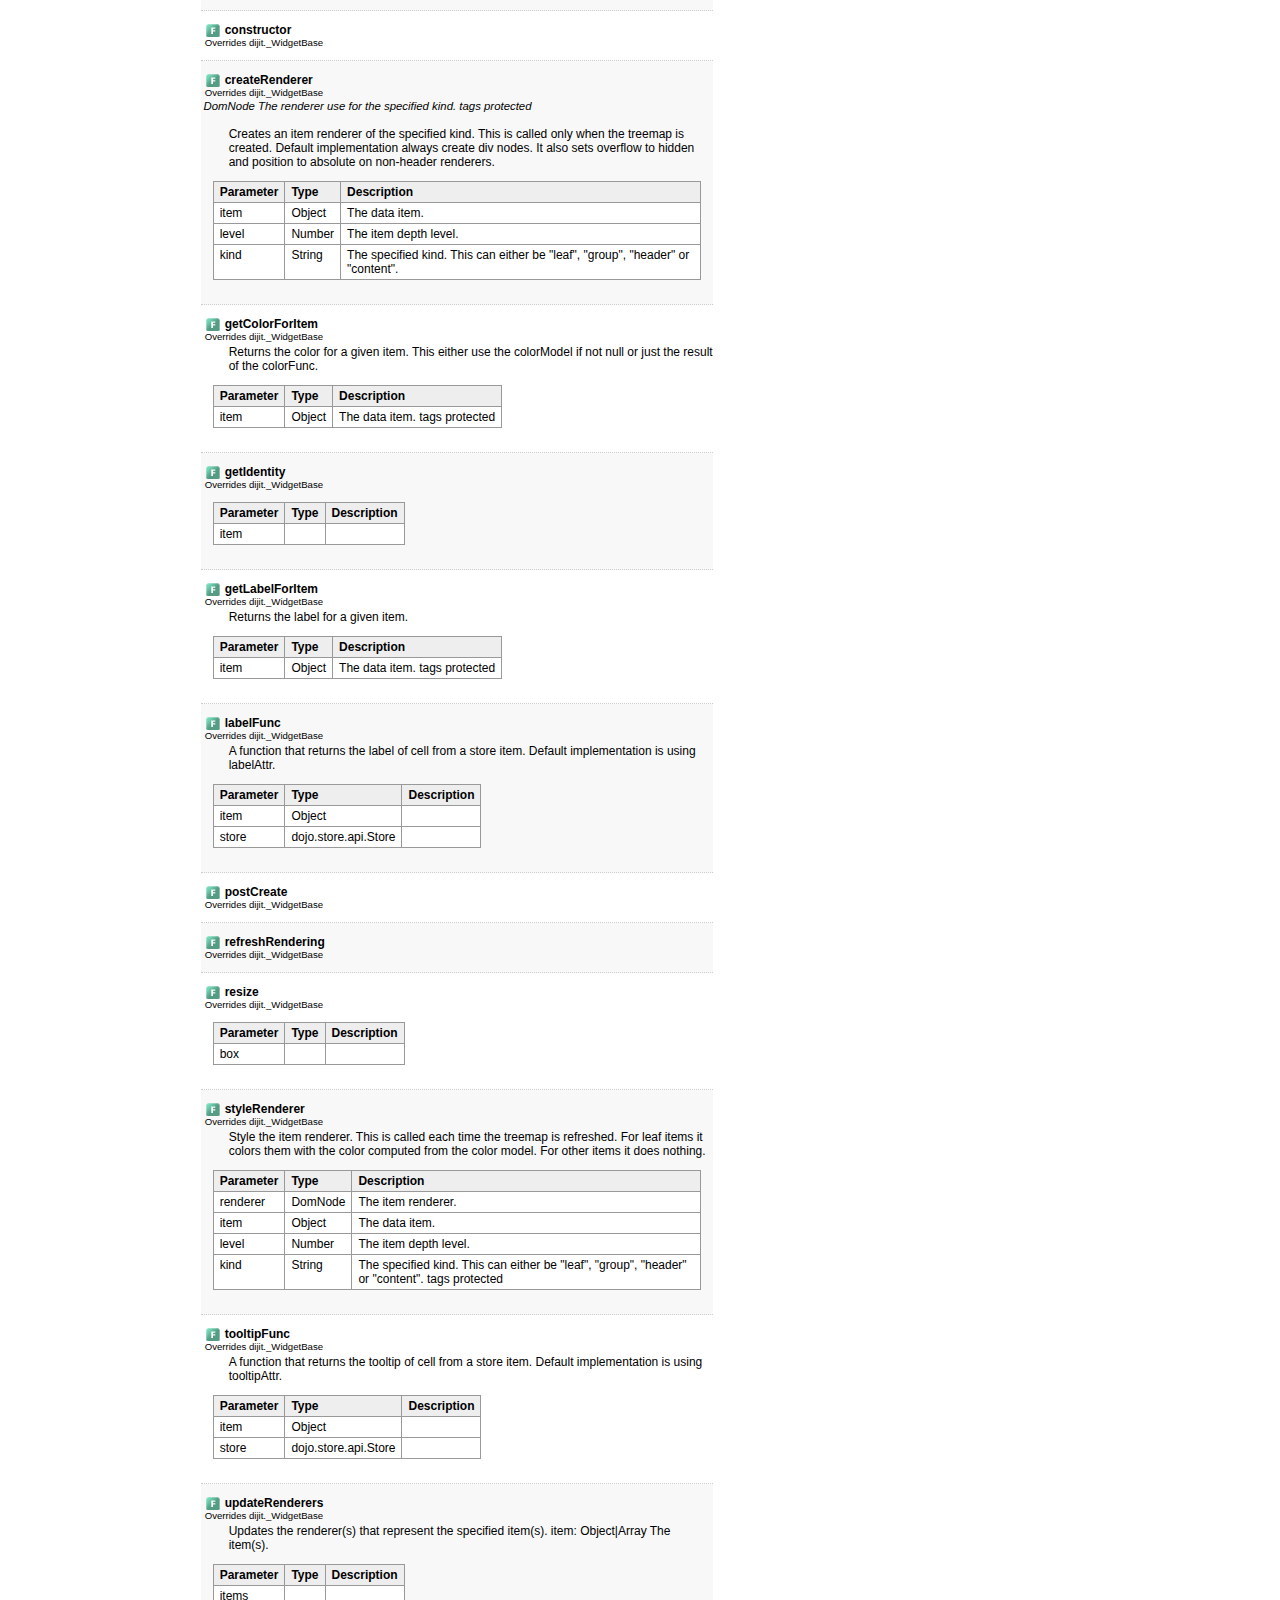
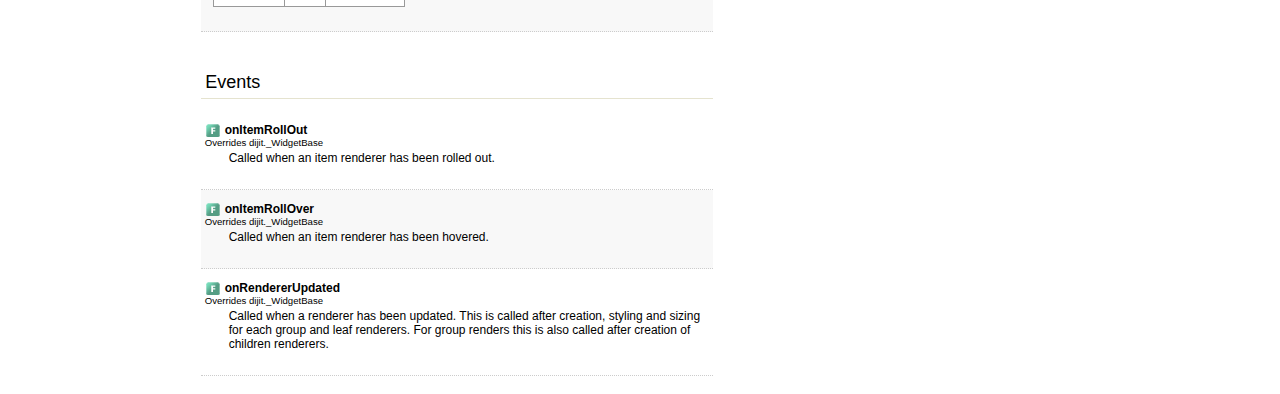
<file: dojox/treemap/TreeMap.html>
<!DOCTYPE HTML PUBLIC "-//W3C//DTD HTML 4.01//EN" "http://www.w3.org/TR/html4/strict.dtd">
<html lang="en">
  <head>
  <meta http-equiv="Content-Type" content="text/html; charset=utf-8" />
  <title>dojox.treemap.TreeMap</title>
  <link rel="stylesheet" href="../../css/dojo.css" type="text/css" />
  <link rel="stylesheet" href="../../css/jsdoc.css" type="text/css" />
  <link rel="stylesheet" href="../../themes/dtk/dtk.css" type="text/css" />
  </head>
<body>
    <div style="width: 100%; height: 100%;">
      <div id="treeHeader" region="top">
        dojox.treemap
      </div>
      <div region="bottom" style="height:18px;background-color:#f2f2f2;border-top:1px solid #dedede;padding:0 2px 4px 48px;position:relative;overflow:hidden;">
        <span style="position:absolute;top:3px;left:3px;font-size:small;">Legend: </span>
        <img src="../../css/icons/16x16/array.png" align="middle" title="Array" alt="Array" border="0" />
        <img src="../../css/icons/16x16/boolean.png" align="middle" title="Boolean" alt="Boolean" border="0" />
        <img src="../../css/icons/16x16/constructor.png" align="middle" title="Constructor" alt="Constructor" border="0" />
        <img src="../../css/icons/16x16/date.png" align="middle" title="Date" alt="Date" border="0" />
        <img src="../../css/icons/16x16/domnode.png" align="middle" title="DomNode" alt="DomNode" border="0" />
        <img src="../../css/icons/16x16/error.png" align="middle" title="Error" alt="Error" border="0" />
        <img src="../../css/icons/16x16/function.png" align="middle" title="Function" alt="Function" border="0" />
        <img src="../../css/icons/16x16/namespace.png" align="middle" title="Namespace" alt="Namespace" border="0" />
        <img src="../../css/icons/16x16/number.png" align="middle" title="Number" alt="Number" border="0" />
        <img src="../../css/icons/16x16/object.png" align="middle" title="Object" alt="Object" border="0" />
        <img src="../../css/icons/16x16/regexp.png" align="middle" title="RegExp" alt="RegExp" border="0" />
        <img src="../../css/icons/16x16/singleton.png" align="middle" title="Singleton" alt="Singleton" border="0" />
        <img src="../../css/icons/16x16/string.png" align="middle" title="String" alt="String" border="0" />
      </div>
      <div region="center">
       <div class="sidebar unit size1of4 lastUnit infoCenterHeader" >
         <div class="apisidebar">
           <div class="apisidebarwrapper">
             <ul class="jsdoc-navigation">
<li class="namespaceIcon"><a class="jsdoc-link" href="../../dojox/treemap.html">treemap</a>
<ul class="jsdoc-children"><li class="constructorIcon"><a class="jsdoc-link" href="../../dojox/treemap/DrillDownUp.html">DrillDownUp</a></li>
<li class="constructorIcon"><a class="jsdoc-link" href="../../dojox/treemap/GroupLabel.html">GroupLabel</a></li>
<li class="constructorIcon"><a class="jsdoc-link" href="../../dojox/treemap/Keyboard.html">Keyboard</a></li>
<li class="constructorIcon"><a class="jsdoc-link" href="../../dojox/treemap/ScaledLabel.html">ScaledLabel</a></li>
<li class="constructorIcon"><a class="jsdoc-link" href="../../dojox/treemap/TreeMap.html">TreeMap</a></li>
</ul>
</li>
</ul>

           </div>
         </div>
       </div>
       <div role="main" class="main-content">
        <div class="unit size3of4 firstUnit">
          <a name="skip-navbar_top"></a>
          <div class="jsdoc-permalink" style="display:none;">../../dojox/treemap/TreeMap.html</div><h1 class="jsdoc-title constructorIcon36">dojox.treemap.TreeMap</h1><div class="jsdoc-prototype">Object &raquo; dijit._WidgetBase &raquo; dojox.treemap.TreeMap</div><div class="jsdoc-require">dojo.require("dojox.treemap.TreeMap");</div><div class="jsdoc-prototype">Defined in dojox.treemap/TreeMap.js</div><div class="jsdoc-full-summary"><p>A treemap widget.</p>
</div><div class="jsdoc-children"><div class="jsdoc-field-list"><h2 class="jsdoc-summary-heading">Method Summary <span class="jsdoc-summary-toggle"></span></h2><div class="jsdoc-summary-list"><ul><li class="functionIcon private  even"><a class="inline-link" href="#_buildChildrenRenderers">_buildChildrenRenderers</a><span class="parameters">(domNode, item, level, forceCreate, delta, anim)</span></li><li class="functionIcon private  odd"><a class="inline-link" href="#_buildRenderer">_buildRenderer</a><span class="parameters">(container, parent, child, rect, level, forceCreate, anim)</span></li><li class="functionIcon private  even"><a class="inline-link" href="#_computeAreaForItem">_computeAreaForItem</a><span class="parameters">(item)</span></li><li class="functionIcon private  odd"><a class="inline-link" href="#_getAreaForItem">_getAreaForItem</a><span class="parameters">(item)</span></li><li class="functionIcon private  even"><a class="inline-link" href="#_getRenderer">_getRenderer</a><span class="parameters">(item, anim, parent)</span></li><li class="functionIcon private  odd"><a class="inline-link" href="#_getRendererFromTarget">_getRendererFromTarget</a><span class="parameters">(target)</span></li><li class="functionIcon private  even"><a class="inline-link" href="#_initItems">_initItems</a><span class="parameters">(items)</span></li><li class="functionIcon private  odd"><a class="inline-link" href="#_isLeaf">_isLeaf</a><span class="parameters">(item)</span></li><li class="functionIcon private  even"><a class="inline-link" href="#_isRoot">_isRoot</a><span class="parameters">(item)</span></li><li class="functionIcon private  odd"><a class="inline-link" href="#_layoutGroupContent">_layoutGroupContent</a><span class="parameters">(renderer, width, height, level, forceCreate, anim)</span></li><li class="functionIcon private  even"><a class="inline-link" href="#_onMouseOut">_onMouseOut</a><span class="parameters">(e)</span></li><li class="functionIcon private  odd"><a class="inline-link" href="#_onMouseOver">_onMouseOver</a><span class="parameters">(e)</span></li><li class="functionIcon private  even"><a class="inline-link" href="#_onMouseUp">_onMouseUp</a><span class="parameters">(e)</span></li><li class="functionIcon private  odd"><a class="inline-link" href="#_removeAreaForGroup">_removeAreaForGroup</a><span class="parameters">(item)</span></li><li class="functionIcon private  even"><a class="inline-link" href="#_setAreaAttrAttr">_setAreaAttrAttr</a><span class="parameters">(value)</span></li><li class="functionIcon private  odd"><a class="inline-link" href="#_setAreaFuncAttr">_setAreaFuncAttr</a><span class="parameters">(value)</span></li><li class="functionIcon private  even"><a class="inline-link" href="#_setColorAttrAttr">_setColorAttrAttr</a><span class="parameters">(value)</span></li><li class="functionIcon private  odd"><a class="inline-link" href="#_setColorFuncAttr">_setColorFuncAttr</a><span class="parameters">(value)</span></li><li class="functionIcon private  even"><a class="inline-link" href="#_setColorModelAttr">_setColorModelAttr</a><span class="parameters">(value)</span></li><li class="functionIcon private  odd"><a class="inline-link" href="#_setGroupAttrsAttr">_setGroupAttrsAttr</a><span class="parameters">(value)</span></li><li class="functionIcon private  even"><a class="inline-link" href="#_setGroupFuncsAttr">_setGroupFuncsAttr</a><span class="parameters">(value)</span></li><li class="functionIcon private  odd"><a class="inline-link" href="#_setRootItemAttr">_setRootItemAttr</a><span class="parameters">(value)</span></li><li class="functionIcon private  even"><a class="inline-link" href="#_setStoreAttr">_setStoreAttr</a><span class="parameters">(value)</span></li><li class="functionIcon private  odd"><a class="inline-link" href="#_updateGroupContentRenderer">_updateGroupContentRenderer</a><span class="parameters">(renderer, item, level)</span> <span>Update a group content renderer. This creates the renderer if not already created,
	and call styleRender for it.</span></li><li class="functionIcon private  even"><a class="inline-link" href="#_updateGroupRenderer">_updateGroupRenderer</a><span class="parameters">(renderer, item, level)</span> <span>Update a group renderer. This creates the renderer if not already created,
	call styleRender for it and recurse into children.</span></li><li class="functionIcon private  odd"><a class="inline-link" href="#_updateHeaderRenderer">_updateHeaderRenderer</a><span class="parameters">(renderer, item, level)</span> <span>Update a leaf renderer. This creates the renderer if not already created,
	call styleRender for it and set the label as its innerHTML.</span></li><li class="functionIcon private  even"><a class="inline-link" href="#_updateItem">_updateItem</a><span class="parameters">(item, previousIndex, newIndex)</span></li><li class="functionIcon private  odd"><a class="inline-link" href="#_updateLeafRenderer">_updateLeafRenderer</a><span class="parameters">(renderer, item, level)</span> <span>Update a leaf renderer. This creates the renderer if not already created,
	call styleRender for it and set the label as its innerHTML.</span></li><li class="functionIcon private  even"><a class="inline-link" href="#_updateTreeMapHierarchy">_updateTreeMapHierarchy</a><span class="parameters">()</span></li><li class="functionIcon public  odd"><a class="inline-link" href="#areaFunc">areaFunc</a><span class="parameters">(item, store)</span> <span>A function that returns the value use to compute the area of cell from a store item.
	Default implementation is using areaAttr.</span></li><li class="functionIcon public  even"><a class="inline-link" href="#buildRendering">buildRendering</a><span class="parameters">()</span></li><li class="functionIcon public  odd"><a class="inline-link" href="#colorFunc">colorFunc</a><span class="parameters">(item, store)</span> <span>A function that returns from a store item the color value of cell or the value used by the
	ColorModel to compute the cell color. If a color must be returned it must be in form accepted by the
	dojo/Color constructor. If a value must be returned it must be a Number.
	Default implementation is using colorAttr.</span></li><li class="functionIcon public  even"><a class="inline-link" href="#constructor">constructor</a><span class="parameters">()</span></li><li class="functionIcon public  odd"><a class="inline-link" href="#createRenderer">createRenderer</a><span class="parameters">(item, level, kind)</span> <span>Creates an item renderer of the specified kind. This is called only when the treemap
	is created. Default implementation always create div nodes. It also sets overflow
	to hidden and position to absolute on non-header renderers.</span></li><li class="functionIcon public  even"><a class="inline-link" href="#getColorForItem">getColorForItem</a><span class="parameters">(item)</span> <span>Returns the color for a given item. This either use the colorModel if not null
	or just the result of the colorFunc.</span></li><li class="functionIcon public  odd"><a class="inline-link" href="#getIdentity">getIdentity</a><span class="parameters">(item)</span></li><li class="functionIcon public  even"><a class="inline-link" href="#getLabelForItem">getLabelForItem</a><span class="parameters">(item)</span> <span>Returns the label for a given item.</span></li><li class="functionIcon public  odd"><a class="inline-link" href="#labelFunc">labelFunc</a><span class="parameters">(item, store)</span> <span>A function that returns the label of cell from a store item.
	Default implementation is using labelAttr.</span></li><li class="functionIcon public  even"><a class="inline-link" href="#postCreate">postCreate</a><span class="parameters">()</span></li><li class="functionIcon public  odd"><a class="inline-link" href="#refreshRendering">refreshRendering</a><span class="parameters">()</span></li><li class="functionIcon public  even"><a class="inline-link" href="#resize">resize</a><span class="parameters">(box)</span></li><li class="functionIcon public  odd"><a class="inline-link" href="#styleRenderer">styleRenderer</a><span class="parameters">(renderer, item, level, kind)</span> <span>Style the item renderer. This is called each time the treemap is refreshed.
	For leaf items it colors them with the color computed from the color model.
	For other items it does nothing.</span></li><li class="functionIcon public  even"><a class="inline-link" href="#tooltipFunc">tooltipFunc</a><span class="parameters">(item, store)</span> <span>A function that returns the tooltip of cell from a store item.
	Default implementation is using tooltipAttr.</span></li><li class="functionIcon public  odd"><a class="inline-link" href="#updateRenderers">updateRenderers</a><span class="parameters">(items)</span> <span>Updates the renderer(s) that represent the specified item(s).
	item: Object|Array
	The item(s).</span></li></ul></div><h2 class="jsdoc-summary-heading">Event Summary <span class="jsdoc-summary-toggle"></span></h2><div class="jsdoc-summary-list"><ul><li class="functionIcon public  even"><a class="inline-link" href="#onItemRollOut">onItemRollOut</a><span class="parameters">()</span> <span>Called when an item renderer has been rolled out.</span></li><li class="functionIcon public  odd"><a class="inline-link" href="#onItemRollOver">onItemRollOver</a><span class="parameters">()</span> <span>Called when an item renderer has been hovered.</span></li><li class="functionIcon public  even"><a class="inline-link" href="#onRendererUpdated">onRendererUpdated</a><span class="parameters">()</span> <span>Called when a renderer has been updated. This is called after creation, styling and sizing for
	each group and leaf renderers. For group renders this is also called after creation of children
	renderers.</span></li></ul></div></div></div><div class="jsdoc-children"><div class="jsdoc-fields"><h2>Methods</h2><div class="jsdoc-field private  even"><div class="jsdoc-title"><a name="_buildChildrenRenderers"></a><span class="functionIcon">_buildChildrenRenderers</span></div><div class="jsdoc-inheritance">Overrides dijit._WidgetBase</div><table class="jsdoc-parameters"><tr><th>Parameter</th><th>Type</th><th>Description</th></tr><tr><td class="jsdoc-param-name">domNode</td><td class="jsdoc-param-type"></td><td class="jsdoc-param-description"></td></tr><tr><td class="jsdoc-param-name">item</td><td class="jsdoc-param-type"></td><td class="jsdoc-param-description"></td></tr><tr><td class="jsdoc-param-name">level</td><td class="jsdoc-param-type"></td><td class="jsdoc-param-description"></td></tr><tr><td class="jsdoc-param-name">forceCreate</td><td class="jsdoc-param-type"></td><td class="jsdoc-param-description"></td></tr><tr><td class="jsdoc-param-name">delta</td><td class="jsdoc-param-type"></td><td class="jsdoc-param-description"></td></tr><tr><td class="jsdoc-param-name">anim</td><td class="jsdoc-param-type"></td><td class="jsdoc-param-description"></td></tr></table></div><div class="jsdoc-field private  odd"><div class="jsdoc-title"><a name="_buildRenderer"></a><span class="functionIcon">_buildRenderer</span></div><div class="jsdoc-inheritance">Overrides dijit._WidgetBase</div><table class="jsdoc-parameters"><tr><th>Parameter</th><th>Type</th><th>Description</th></tr><tr><td class="jsdoc-param-name">container</td><td class="jsdoc-param-type"></td><td class="jsdoc-param-description"></td></tr><tr><td class="jsdoc-param-name">parent</td><td class="jsdoc-param-type"></td><td class="jsdoc-param-description"></td></tr><tr><td class="jsdoc-param-name">child</td><td class="jsdoc-param-type"></td><td class="jsdoc-param-description"></td></tr><tr><td class="jsdoc-param-name">rect</td><td class="jsdoc-param-type"></td><td class="jsdoc-param-description"></td></tr><tr><td class="jsdoc-param-name">level</td><td class="jsdoc-param-type"></td><td class="jsdoc-param-description"></td></tr><tr><td class="jsdoc-param-name">forceCreate</td><td class="jsdoc-param-type"></td><td class="jsdoc-param-description"></td></tr><tr><td class="jsdoc-param-name">anim</td><td class="jsdoc-param-type"></td><td class="jsdoc-param-description"></td></tr></table></div><div class="jsdoc-field private  even"><div class="jsdoc-title"><a name="_computeAreaForItem"></a><span class="functionIcon">_computeAreaForItem</span></div><div class="jsdoc-inheritance">Overrides dijit._WidgetBase</div><table class="jsdoc-parameters"><tr><th>Parameter</th><th>Type</th><th>Description</th></tr><tr><td class="jsdoc-param-name">item</td><td class="jsdoc-param-type"></td><td class="jsdoc-param-description"></td></tr></table></div><div class="jsdoc-field private  odd"><div class="jsdoc-title"><a name="_getAreaForItem"></a><span class="functionIcon">_getAreaForItem</span></div><div class="jsdoc-inheritance">Overrides dijit._WidgetBase</div><table class="jsdoc-parameters"><tr><th>Parameter</th><th>Type</th><th>Description</th></tr><tr><td class="jsdoc-param-name">item</td><td class="jsdoc-param-type"></td><td class="jsdoc-param-description"></td></tr></table></div><div class="jsdoc-field private  even"><div class="jsdoc-title"><a name="_getRenderer"></a><span class="functionIcon">_getRenderer</span></div><div class="jsdoc-inheritance">Overrides dijit._WidgetBase</div><table class="jsdoc-parameters"><tr><th>Parameter</th><th>Type</th><th>Description</th></tr><tr><td class="jsdoc-param-name">item</td><td class="jsdoc-param-type"></td><td class="jsdoc-param-description"></td></tr><tr><td class="jsdoc-param-name">anim</td><td class="jsdoc-param-type"></td><td class="jsdoc-param-description"></td></tr><tr><td class="jsdoc-param-name">parent</td><td class="jsdoc-param-type"></td><td class="jsdoc-param-description"></td></tr></table></div><div class="jsdoc-field private  odd"><div class="jsdoc-title"><a name="_getRendererFromTarget"></a><span class="functionIcon">_getRendererFromTarget</span></div><div class="jsdoc-inheritance">Overrides dijit._WidgetBase</div><table class="jsdoc-parameters"><tr><th>Parameter</th><th>Type</th><th>Description</th></tr><tr><td class="jsdoc-param-name">target</td><td class="jsdoc-param-type"></td><td class="jsdoc-param-description"></td></tr></table></div><div class="jsdoc-field private  even"><div class="jsdoc-title"><a name="_initItems"></a><span class="functionIcon">_initItems</span></div><div class="jsdoc-inheritance">Overrides dijit._WidgetBase</div><table class="jsdoc-parameters"><tr><th>Parameter</th><th>Type</th><th>Description</th></tr><tr><td class="jsdoc-param-name">items</td><td class="jsdoc-param-type"></td><td class="jsdoc-param-description"></td></tr></table></div><div class="jsdoc-field private  odd"><div class="jsdoc-title"><a name="_isLeaf"></a><span class="functionIcon">_isLeaf</span></div><div class="jsdoc-inheritance">Overrides dijit._WidgetBase</div><table class="jsdoc-parameters"><tr><th>Parameter</th><th>Type</th><th>Description</th></tr><tr><td class="jsdoc-param-name">item</td><td class="jsdoc-param-type"></td><td class="jsdoc-param-description"></td></tr></table></div><div class="jsdoc-field private  even"><div class="jsdoc-title"><a name="_isRoot"></a><span class="functionIcon">_isRoot</span></div><div class="jsdoc-inheritance">Overrides dijit._WidgetBase</div><table class="jsdoc-parameters"><tr><th>Parameter</th><th>Type</th><th>Description</th></tr><tr><td class="jsdoc-param-name">item</td><td class="jsdoc-param-type"></td><td class="jsdoc-param-description"></td></tr></table></div><div class="jsdoc-field private  odd"><div class="jsdoc-title"><a name="_layoutGroupContent"></a><span class="functionIcon">_layoutGroupContent</span></div><div class="jsdoc-inheritance">Overrides dijit._WidgetBase</div><table class="jsdoc-parameters"><tr><th>Parameter</th><th>Type</th><th>Description</th></tr><tr><td class="jsdoc-param-name">renderer</td><td class="jsdoc-param-type"></td><td class="jsdoc-param-description"></td></tr><tr><td class="jsdoc-param-name">width</td><td class="jsdoc-param-type"></td><td class="jsdoc-param-description"></td></tr><tr><td class="jsdoc-param-name">height</td><td class="jsdoc-param-type"></td><td class="jsdoc-param-description"></td></tr><tr><td class="jsdoc-param-name">level</td><td class="jsdoc-param-type"></td><td class="jsdoc-param-description"></td></tr><tr><td class="jsdoc-param-name">forceCreate</td><td class="jsdoc-param-type"></td><td class="jsdoc-param-description"></td></tr><tr><td class="jsdoc-param-name">anim</td><td class="jsdoc-param-type"></td><td class="jsdoc-param-description"></td></tr></table></div><div class="jsdoc-field private  even"><div class="jsdoc-title"><a name="_onMouseOut"></a><span class="functionIcon">_onMouseOut</span></div><div class="jsdoc-inheritance">Overrides dijit._WidgetBase</div><table class="jsdoc-parameters"><tr><th>Parameter</th><th>Type</th><th>Description</th></tr><tr><td class="jsdoc-param-name">e</td><td class="jsdoc-param-type"></td><td class="jsdoc-param-description"></td></tr></table></div><div class="jsdoc-field private  odd"><div class="jsdoc-title"><a name="_onMouseOver"></a><span class="functionIcon">_onMouseOver</span></div><div class="jsdoc-inheritance">Overrides dijit._WidgetBase</div><table class="jsdoc-parameters"><tr><th>Parameter</th><th>Type</th><th>Description</th></tr><tr><td class="jsdoc-param-name">e</td><td class="jsdoc-param-type"></td><td class="jsdoc-param-description"></td></tr></table></div><div class="jsdoc-field private  even"><div class="jsdoc-title"><a name="_onMouseUp"></a><span class="functionIcon">_onMouseUp</span></div><div class="jsdoc-inheritance">Overrides dijit._WidgetBase</div><table class="jsdoc-parameters"><tr><th>Parameter</th><th>Type</th><th>Description</th></tr><tr><td class="jsdoc-param-name">e</td><td class="jsdoc-param-type"></td><td class="jsdoc-param-description"></td></tr></table></div><div class="jsdoc-field private  odd"><div class="jsdoc-title"><a name="_removeAreaForGroup"></a><span class="functionIcon">_removeAreaForGroup</span></div><div class="jsdoc-inheritance">Overrides dijit._WidgetBase</div><table class="jsdoc-parameters"><tr><th>Parameter</th><th>Type</th><th>Description</th></tr><tr><td class="jsdoc-param-name">item</td><td class="jsdoc-param-type"></td><td class="jsdoc-param-description"></td></tr></table></div><div class="jsdoc-field private  even"><div class="jsdoc-title"><a name="_setAreaAttrAttr"></a><span class="functionIcon">_setAreaAttrAttr</span></div><div class="jsdoc-inheritance">Overrides dijit._WidgetBase</div><table class="jsdoc-parameters"><tr><th>Parameter</th><th>Type</th><th>Description</th></tr><tr><td class="jsdoc-param-name">value</td><td class="jsdoc-param-type"></td><td class="jsdoc-param-description"></td></tr></table></div><div class="jsdoc-field private  odd"><div class="jsdoc-title"><a name="_setAreaFuncAttr"></a><span class="functionIcon">_setAreaFuncAttr</span></div><div class="jsdoc-inheritance">Overrides dijit._WidgetBase</div><table class="jsdoc-parameters"><tr><th>Parameter</th><th>Type</th><th>Description</th></tr><tr><td class="jsdoc-param-name">value</td><td class="jsdoc-param-type"></td><td class="jsdoc-param-description"></td></tr></table></div><div class="jsdoc-field private  even"><div class="jsdoc-title"><a name="_setColorAttrAttr"></a><span class="functionIcon">_setColorAttrAttr</span></div><div class="jsdoc-inheritance">Overrides dijit._WidgetBase</div><table class="jsdoc-parameters"><tr><th>Parameter</th><th>Type</th><th>Description</th></tr><tr><td class="jsdoc-param-name">value</td><td class="jsdoc-param-type"></td><td class="jsdoc-param-description"></td></tr></table></div><div class="jsdoc-field private  odd"><div class="jsdoc-title"><a name="_setColorFuncAttr"></a><span class="functionIcon">_setColorFuncAttr</span></div><div class="jsdoc-inheritance">Overrides dijit._WidgetBase</div><table class="jsdoc-parameters"><tr><th>Parameter</th><th>Type</th><th>Description</th></tr><tr><td class="jsdoc-param-name">value</td><td class="jsdoc-param-type"></td><td class="jsdoc-param-description"></td></tr></table></div><div class="jsdoc-field private  even"><div class="jsdoc-title"><a name="_setColorModelAttr"></a><span class="functionIcon">_setColorModelAttr</span></div><div class="jsdoc-inheritance">Overrides dijit._WidgetBase</div><table class="jsdoc-parameters"><tr><th>Parameter</th><th>Type</th><th>Description</th></tr><tr><td class="jsdoc-param-name">value</td><td class="jsdoc-param-type"></td><td class="jsdoc-param-description"></td></tr></table></div><div class="jsdoc-field private  odd"><div class="jsdoc-title"><a name="_setGroupAttrsAttr"></a><span class="functionIcon">_setGroupAttrsAttr</span></div><div class="jsdoc-inheritance">Overrides dijit._WidgetBase</div><table class="jsdoc-parameters"><tr><th>Parameter</th><th>Type</th><th>Description</th></tr><tr><td class="jsdoc-param-name">value</td><td class="jsdoc-param-type"></td><td class="jsdoc-param-description"></td></tr></table></div><div class="jsdoc-field private  even"><div class="jsdoc-title"><a name="_setGroupFuncsAttr"></a><span class="functionIcon">_setGroupFuncsAttr</span></div><div class="jsdoc-inheritance">Overrides dijit._WidgetBase</div><table class="jsdoc-parameters"><tr><th>Parameter</th><th>Type</th><th>Description</th></tr><tr><td class="jsdoc-param-name">value</td><td class="jsdoc-param-type"></td><td class="jsdoc-param-description"></td></tr></table></div><div class="jsdoc-field private  odd"><div class="jsdoc-title"><a name="_setRootItemAttr"></a><span class="functionIcon">_setRootItemAttr</span></div><div class="jsdoc-inheritance">Overrides dijit._WidgetBase</div><table class="jsdoc-parameters"><tr><th>Parameter</th><th>Type</th><th>Description</th></tr><tr><td class="jsdoc-param-name">value</td><td class="jsdoc-param-type"></td><td class="jsdoc-param-description"></td></tr></table></div><div class="jsdoc-field private  even"><div class="jsdoc-title"><a name="_setStoreAttr"></a><span class="functionIcon">_setStoreAttr</span></div><div class="jsdoc-inheritance">Overrides dijit._WidgetBase</div><table class="jsdoc-parameters"><tr><th>Parameter</th><th>Type</th><th>Description</th></tr><tr><td class="jsdoc-param-name">value</td><td class="jsdoc-param-type"></td><td class="jsdoc-param-description"></td></tr></table></div><div class="jsdoc-field private  odd"><div class="jsdoc-title"><a name="_updateGroupContentRenderer"></a><span class="functionIcon">_updateGroupContentRenderer</span></div><div class="jsdoc-inheritance">Overrides dijit._WidgetBase</div><div class="jsdoc-summary">Update a group content renderer. This creates the renderer if not already created,
	and call styleRender for it.</div><table class="jsdoc-parameters"><tr><th>Parameter</th><th>Type</th><th>Description</th></tr><tr><td class="jsdoc-param-name">renderer</td><td class="jsdoc-param-type">The</td><td class="jsdoc-param-description">item renderer.</td></tr><tr><td class="jsdoc-param-name">item</td><td class="jsdoc-param-type">Object</td><td class="jsdoc-param-description">The data item.</td></tr><tr><td class="jsdoc-param-name">level</td><td class="jsdoc-param-type">Number</td><td class="jsdoc-param-description">The item depth level.
	tags
	private</td></tr></table></div><div class="jsdoc-field private  even"><div class="jsdoc-title"><a name="_updateGroupRenderer"></a><span class="functionIcon">_updateGroupRenderer</span></div><div class="jsdoc-inheritance">Overrides dijit._WidgetBase</div><div class="jsdoc-summary">Update a group renderer. This creates the renderer if not already created,
	call styleRender for it and recurse into children.</div><table class="jsdoc-parameters"><tr><th>Parameter</th><th>Type</th><th>Description</th></tr><tr><td class="jsdoc-param-name">renderer</td><td class="jsdoc-param-type">DomNode</td><td class="jsdoc-param-description">The item renderer.</td></tr><tr><td class="jsdoc-param-name">item</td><td class="jsdoc-param-type">Object</td><td class="jsdoc-param-description">The data item.</td></tr><tr><td class="jsdoc-param-name">level</td><td class="jsdoc-param-type">Number</td><td class="jsdoc-param-description">The item depth level.
	tags
	private</td></tr></table></div><div class="jsdoc-field private  odd"><div class="jsdoc-title"><a name="_updateHeaderRenderer"></a><span class="functionIcon">_updateHeaderRenderer</span></div><div class="jsdoc-inheritance">Overrides dijit._WidgetBase</div><div class="jsdoc-summary">Update a leaf renderer. This creates the renderer if not already created,
	call styleRender for it and set the label as its innerHTML.</div><table class="jsdoc-parameters"><tr><th>Parameter</th><th>Type</th><th>Description</th></tr><tr><td class="jsdoc-param-name">renderer</td><td class="jsdoc-param-type">DomNode</td><td class="jsdoc-param-description">The item renderer.</td></tr><tr><td class="jsdoc-param-name">item</td><td class="jsdoc-param-type">Object</td><td class="jsdoc-param-description">The data item.</td></tr><tr><td class="jsdoc-param-name">level</td><td class="jsdoc-param-type">Number</td><td class="jsdoc-param-description">The item depth level.
	tags
	private</td></tr></table></div><div class="jsdoc-field private  even"><div class="jsdoc-title"><a name="_updateItem"></a><span class="functionIcon">_updateItem</span></div><div class="jsdoc-inheritance">Overrides dijit._WidgetBase</div><table class="jsdoc-parameters"><tr><th>Parameter</th><th>Type</th><th>Description</th></tr><tr><td class="jsdoc-param-name">item</td><td class="jsdoc-param-type"></td><td class="jsdoc-param-description"></td></tr><tr><td class="jsdoc-param-name">previousIndex</td><td class="jsdoc-param-type"></td><td class="jsdoc-param-description"></td></tr><tr><td class="jsdoc-param-name">newIndex</td><td class="jsdoc-param-type"></td><td class="jsdoc-param-description"></td></tr></table></div><div class="jsdoc-field private  odd"><div class="jsdoc-title"><a name="_updateLeafRenderer"></a><span class="functionIcon">_updateLeafRenderer</span></div><div class="jsdoc-inheritance">Overrides dijit._WidgetBase</div><div class="jsdoc-summary">Update a leaf renderer. This creates the renderer if not already created,
	call styleRender for it and set the label as its innerHTML.</div><table class="jsdoc-parameters"><tr><th>Parameter</th><th>Type</th><th>Description</th></tr><tr><td class="jsdoc-param-name">renderer</td><td class="jsdoc-param-type">DomNode</td><td class="jsdoc-param-description">The item renderer.</td></tr><tr><td class="jsdoc-param-name">item</td><td class="jsdoc-param-type">Object</td><td class="jsdoc-param-description">The data item.</td></tr><tr><td class="jsdoc-param-name">level</td><td class="jsdoc-param-type">Number</td><td class="jsdoc-param-description">The item depth level.
	tags
	private</td></tr></table></div><div class="jsdoc-field private  even"><div class="jsdoc-title"><a name="_updateTreeMapHierarchy"></a><span class="functionIcon">_updateTreeMapHierarchy</span></div><div class="jsdoc-inheritance">Overrides dijit._WidgetBase</div></div><div class="jsdoc-field public  odd"><div class="jsdoc-title"><a name="areaFunc"></a><span class="functionIcon">areaFunc</span></div><div class="jsdoc-inheritance">Overrides dijit._WidgetBase</div><div class="jsdoc-summary">A function that returns the value use to compute the area of cell from a store item.
	Default implementation is using areaAttr.</div><table class="jsdoc-parameters"><tr><th>Parameter</th><th>Type</th><th>Description</th></tr><tr><td class="jsdoc-param-name">item</td><td class="jsdoc-param-type">Object</td><td class="jsdoc-param-description"></td></tr><tr><td class="jsdoc-param-name">store</td><td class="jsdoc-param-type">dojo.store.api.Store</td><td class="jsdoc-param-description"></td></tr></table></div><div class="jsdoc-field public  even"><div class="jsdoc-title"><a name="buildRendering"></a><span class="functionIcon">buildRendering</span></div><div class="jsdoc-inheritance">Overrides dijit._WidgetBase</div></div><div class="jsdoc-field public  odd"><div class="jsdoc-title"><a name="colorFunc"></a><span class="functionIcon">colorFunc</span></div><div class="jsdoc-inheritance">Overrides dijit._WidgetBase</div><div class="jsdoc-summary">A function that returns from a store item the color value of cell or the value used by the
	ColorModel to compute the cell color. If a color must be returned it must be in form accepted by the
	dojo/Color constructor. If a value must be returned it must be a Number.
	Default implementation is using colorAttr.</div><table class="jsdoc-parameters"><tr><th>Parameter</th><th>Type</th><th>Description</th></tr><tr><td class="jsdoc-param-name">item</td><td class="jsdoc-param-type">Object</td><td class="jsdoc-param-description"></td></tr><tr><td class="jsdoc-param-name">store</td><td class="jsdoc-param-type">dojo.store.api.Store</td><td class="jsdoc-param-description"></td></tr></table></div><div class="jsdoc-field public  even"><div class="jsdoc-title"><a name="constructor"></a><span class="functionIcon">constructor</span></div><div class="jsdoc-inheritance">Overrides dijit._WidgetBase</div></div><div class="jsdoc-field public  odd"><div class="jsdoc-title"><a name="createRenderer"></a><span class="functionIcon">createRenderer</span></div><div class="jsdoc-inheritance">Overrides dijit._WidgetBase</div><div class="jsdoc-return-type"><div class="jsdoc-return-description">DomNode
	The renderer use for the specified kind.
	tags
	protected</div></div><div class="jsdoc-summary">Creates an item renderer of the specified kind. This is called only when the treemap
	is created. Default implementation always create div nodes. It also sets overflow
	to hidden and position to absolute on non-header renderers.</div><table class="jsdoc-parameters"><tr><th>Parameter</th><th>Type</th><th>Description</th></tr><tr><td class="jsdoc-param-name">item</td><td class="jsdoc-param-type">Object</td><td class="jsdoc-param-description">The data item.</td></tr><tr><td class="jsdoc-param-name">level</td><td class="jsdoc-param-type">Number</td><td class="jsdoc-param-description">The item depth level.</td></tr><tr><td class="jsdoc-param-name">kind</td><td class="jsdoc-param-type">String</td><td class="jsdoc-param-description">The specified kind. This can either be &quot;leaf&quot;, &quot;group&quot;, &quot;header&quot; or &quot;content&quot;.</td></tr></table></div><div class="jsdoc-field public  even"><div class="jsdoc-title"><a name="getColorForItem"></a><span class="functionIcon">getColorForItem</span></div><div class="jsdoc-inheritance">Overrides dijit._WidgetBase</div><div class="jsdoc-summary">Returns the color for a given item. This either use the colorModel if not null
	or just the result of the colorFunc.</div><table class="jsdoc-parameters"><tr><th>Parameter</th><th>Type</th><th>Description</th></tr><tr><td class="jsdoc-param-name">item</td><td class="jsdoc-param-type">Object</td><td class="jsdoc-param-description">The data item.
	tags
	protected</td></tr></table></div><div class="jsdoc-field public  odd"><div class="jsdoc-title"><a name="getIdentity"></a><span class="functionIcon">getIdentity</span></div><div class="jsdoc-inheritance">Overrides dijit._WidgetBase</div><table class="jsdoc-parameters"><tr><th>Parameter</th><th>Type</th><th>Description</th></tr><tr><td class="jsdoc-param-name">item</td><td class="jsdoc-param-type"></td><td class="jsdoc-param-description"></td></tr></table></div><div class="jsdoc-field public  even"><div class="jsdoc-title"><a name="getLabelForItem"></a><span class="functionIcon">getLabelForItem</span></div><div class="jsdoc-inheritance">Overrides dijit._WidgetBase</div><div class="jsdoc-summary">Returns the label for a given item.</div><table class="jsdoc-parameters"><tr><th>Parameter</th><th>Type</th><th>Description</th></tr><tr><td class="jsdoc-param-name">item</td><td class="jsdoc-param-type">Object</td><td class="jsdoc-param-description">The data item.
	tags
	protected</td></tr></table></div><div class="jsdoc-field public  odd"><div class="jsdoc-title"><a name="labelFunc"></a><span class="functionIcon">labelFunc</span></div><div class="jsdoc-inheritance">Overrides dijit._WidgetBase</div><div class="jsdoc-summary">A function that returns the label of cell from a store item.
	Default implementation is using labelAttr.</div><table class="jsdoc-parameters"><tr><th>Parameter</th><th>Type</th><th>Description</th></tr><tr><td class="jsdoc-param-name">item</td><td class="jsdoc-param-type">Object</td><td class="jsdoc-param-description"></td></tr><tr><td class="jsdoc-param-name">store</td><td class="jsdoc-param-type">dojo.store.api.Store</td><td class="jsdoc-param-description"></td></tr></table></div><div class="jsdoc-field public  even"><div class="jsdoc-title"><a name="postCreate"></a><span class="functionIcon">postCreate</span></div><div class="jsdoc-inheritance">Overrides dijit._WidgetBase</div></div><div class="jsdoc-field public  odd"><div class="jsdoc-title"><a name="refreshRendering"></a><span class="functionIcon">refreshRendering</span></div><div class="jsdoc-inheritance">Overrides dijit._WidgetBase</div></div><div class="jsdoc-field public  even"><div class="jsdoc-title"><a name="resize"></a><span class="functionIcon">resize</span></div><div class="jsdoc-inheritance">Overrides dijit._WidgetBase</div><table class="jsdoc-parameters"><tr><th>Parameter</th><th>Type</th><th>Description</th></tr><tr><td class="jsdoc-param-name">box</td><td class="jsdoc-param-type"></td><td class="jsdoc-param-description"></td></tr></table></div><div class="jsdoc-field public  odd"><div class="jsdoc-title"><a name="styleRenderer"></a><span class="functionIcon">styleRenderer</span></div><div class="jsdoc-inheritance">Overrides dijit._WidgetBase</div><div class="jsdoc-summary">Style the item renderer. This is called each time the treemap is refreshed.
	For leaf items it colors them with the color computed from the color model.
	For other items it does nothing.</div><table class="jsdoc-parameters"><tr><th>Parameter</th><th>Type</th><th>Description</th></tr><tr><td class="jsdoc-param-name">renderer</td><td class="jsdoc-param-type">DomNode</td><td class="jsdoc-param-description">The item renderer.</td></tr><tr><td class="jsdoc-param-name">item</td><td class="jsdoc-param-type">Object</td><td class="jsdoc-param-description">The data item.</td></tr><tr><td class="jsdoc-param-name">level</td><td class="jsdoc-param-type">Number</td><td class="jsdoc-param-description">The item depth level.</td></tr><tr><td class="jsdoc-param-name">kind</td><td class="jsdoc-param-type">String</td><td class="jsdoc-param-description">The specified kind. This can either be &quot;leaf&quot;, &quot;group&quot;, &quot;header&quot; or &quot;content&quot;.
	tags
	protected</td></tr></table></div><div class="jsdoc-field public  even"><div class="jsdoc-title"><a name="tooltipFunc"></a><span class="functionIcon">tooltipFunc</span></div><div class="jsdoc-inheritance">Overrides dijit._WidgetBase</div><div class="jsdoc-summary">A function that returns the tooltip of cell from a store item.
	Default implementation is using tooltipAttr.</div><table class="jsdoc-parameters"><tr><th>Parameter</th><th>Type</th><th>Description</th></tr><tr><td class="jsdoc-param-name">item</td><td class="jsdoc-param-type">Object</td><td class="jsdoc-param-description"></td></tr><tr><td class="jsdoc-param-name">store</td><td class="jsdoc-param-type">dojo.store.api.Store</td><td class="jsdoc-param-description"></td></tr></table></div><div class="jsdoc-field public  odd"><div class="jsdoc-title"><a name="updateRenderers"></a><span class="functionIcon">updateRenderers</span></div><div class="jsdoc-inheritance">Overrides dijit._WidgetBase</div><div class="jsdoc-summary">Updates the renderer(s) that represent the specified item(s).
	item: Object|Array
	The item(s).</div><table class="jsdoc-parameters"><tr><th>Parameter</th><th>Type</th><th>Description</th></tr><tr><td class="jsdoc-param-name">items</td><td class="jsdoc-param-type"></td><td class="jsdoc-param-description"></td></tr></table></div><h2>Events</h2><div class="jsdoc-field public  even"><div class="jsdoc-title"><a name="onItemRollOut"></a><span class="functionIcon">onItemRollOut</span></div><div class="jsdoc-inheritance">Overrides dijit._WidgetBase</div><div class="jsdoc-summary">Called when an item renderer has been rolled out.</div></div><div class="jsdoc-field public  odd"><div class="jsdoc-title"><a name="onItemRollOver"></a><span class="functionIcon">onItemRollOver</span></div><div class="jsdoc-inheritance">Overrides dijit._WidgetBase</div><div class="jsdoc-summary">Called when an item renderer has been hovered.</div></div><div class="jsdoc-field public  even"><div class="jsdoc-title"><a name="onRendererUpdated"></a><span class="functionIcon">onRendererUpdated</span></div><div class="jsdoc-inheritance">Overrides dijit._WidgetBase</div><div class="jsdoc-summary">Called when a renderer has been updated. This is called after creation, styling and sizing for
	each group and leaf renderers. For group renders this is also called after creation of children
	renderers.</div></div></div></div>
        </div>
       </div>
      </div>
  </div>
</body>
</html>
</file>
<file: css/dojo.css>
/*
	dojo.css
	Baseline CSS file for general usage.

	This file is intended to be a "quick and dirty" stylesheet you can use to give
	a straight-up web page some basic styling without having to do the dirty work
	yourself.  It includes a modified version of YUI's reset.css (we pulled some
	of the list reset definitions, among other things), and then provides some very
	basic style rules to be applied to general HTML elements.

	This stylesheet is NOT intended to serve as the foundation for more complex things--
	including the use of a TABLE for layout purposes.  The table definitions in this
	file make the assumption that you will be using tables for thier declared purpose:
	displaying tabular data.

	If you are looking for a baseline stylesheet using tables for grid layout, you will
	need to supply your own layout rules to override the ones in this stylesheet.
	
	Applications using Dojo will function correctly without including this
	file, but it should provide sane defaults for many common things that page
	authors often need to set up manually.

	The Dojo Core uses this stylesheet to quickly style HTML-based tests and demos.  Feel
	free to use it as you will.
*/

/*****************************************************************************************/

/*
	The below are borrowed from YUI's reset style sheets for pages and fonts.
	We've verified w/ the YUI development team that these are entirely
	copyright Yahoo, written entirely by Nate Koechley and Matt Sweeney without
	external contributions.

	Copyright (c) 2007, Yahoo! Inc. All rights reserved.
	Code licensed under the BSD License:
	http://developer.yahoo.net/yui/license.txt
	version: 2.2.1
*/

body, div, dl, dt, dd, li, h1, h2, h3, h4, h5, h6, pre, form, fieldset, input, textarea, p, blockquote, th, td {
	margin: 0;
	padding: 0;
}

fieldset, img {
	border: 0 none;
}

address, caption, cite, code, dfn, th, var {
	font-style: normal; 
	font-weight: normal;
}

caption, th {
	text-align: left;
}

q:before, q:after {
	content:"";
}

abbr, acronym {
	border:0;
}
/* End YUI imported code. */

/*****************************************************************************************/

/* 
	Begin Dojo additions.

	Style definitions, based loosely on the Dijit Tundra theme.
	Relative unit calculations based on "Compose to a Vertical Rhythm",
	by Richard Rutter (http://24ways.org/2006/compose-to-a-vertical-rhythm)

	If changing the font size, make sure you do it in both
	percent and px (% for IE, px for everything else). 
	% value based on default size of 16px (in most browsers).
	So if you want the default size to be 14px, set the 
	% to 87% (14 / 16 = 0.875).

	Typical values:
	10px: 62.5%
	11px: 69% (68.75)
	12px: 75%
	13px: 81.25%
	14px: 87.5%
	16px: 100%

	Default: 12px
*/
body { 
	font: 12px Myriad,Helvetica,Tahoma,Arial,clean,sans-serif; 
	*font-size: 75%;
}

/* Headings */
h1 {
	font-size: 1.5em; 
	font-weight: normal;
	line-height: 1em; 
	margin-top: 1em;
	margin-bottom:0;
}

h2 { 
	font-size: 1.1667em; 
	font-weight: bold; 
	line-height: 1.286em; 
	margin-top: 1.929em; 
	margin-bottom:0.643em;
}

h3, h4, h5, h6 {
	font-size: 1em; 
	font-weight: bold; 
	line-height: 1.5em; 
	margin-top: 1.5em; 
	margin-bottom: 0;
}

/* paragraphs, quotes and lists */
p { 
	font-size: 1em; 
	margin-top: 1.5em; 
	margin-bottom: 1.5em; 
	line-height: 1.5em;
}

blockquote { 
	font-size: 0.916em; 
	margin-top: 3.272em; 
	margin-bottom: 3.272em; 
	line-height: 1.636em; 
	padding: 1.636em; 
	border-top: 1px solid #ccc; 
	border-bottom: 1px solid #ccc;
}

ol li, ul li { 
	font-size: 1em; 
	line-height: 1.5em; 
	margin: 0;
}

/* pre and code */
pre, code { 
	font-size:115%;
	*font-size:100%;
	font-family: Courier, "Courier New"; 
	background-color: #efefef; 
	border: 1px solid #ccc;
}

pre { 
	border-width: 1px 0; 
	padding: 1.5em;
}

/*
	Tables

	Note that these table definitions make the assumption that you are using tables
	to display tabular data, and NOT using tables as layout mechanisms.  If you are
	using tables for layout, you will probably want to override these rules with
	more specific ones.

	These definitions make tabular data look presentable, particularly when presented
	inline with paragraphs.
*/
table {  font-size:100%; }

.dojoTabular { 
	border-collapse: collapse; 
	border-spacing: 0; 
	border: 1px solid #ccc; 
	margin: 0 1.5em;
}

.dojoTabular th { 
	text-align: center; 
	font-weight: bold;
}

.dojoTabular thead,
.dojoTabular tfoot { 
	background-color: #efefef; 
	border: 1px solid #ccc; 
	border-width: 1px 0; 
}

.dojoTabular th,
.dojoTabular td { 
	padding: 0.25em 0.5em;
}
</file>
<file: css/jsdoc.css>
/*
@import "http://ajax.googleapis.com/ajax/libs/dojo/1.4/dojo/resources/dojo.css";
@import "http://ajax.googleapis.com/ajax/libs/dojo/1.4/dijit/themes/nihilo/nihilo.css";
*/
html, body {
	height: 100%; width: 100%; padding: 0; border: 0;
	font-family: Helvetica, Arial, sans-serif !important;
}
#main { height: 100%; width: 100%; border: 0; }
#header { margin: 0px; }
#loader { 
	padding:0;
	margin:0;
	position:absolute; 
	top:0; left:0; 
	width:100%; height:100%;  
	background:#efefef;
	opacity: 0.98; 
	z-index:999;
	vertical-align:middle;
}
#loaderInner {
	position: absolute;
	top: 50%;
	left: 50%;
	width: 32px;
	height: 32px;
	margin-top: -16px;
	margin-left: -16px;
	background-image: url('images/loader_lg.gif');
	background-repeat: no-repeat;
}
#printBlock { display: none; }
hr.spacer { border:0; background-color:#ededed; width:80%; height:1px;}
/*  Override dijit.layout.ContentPane's loadingMessage style. */
#content span.dijitContentPaneLoading {
	position: absolute;
	display: block;
	text-indent: -5000px;
	top: 50%;
	left: 50%;
	background-repeat: no-repeat;
	/* large loader image */
	/*
	width: 50px;
	height: 50px;
	margin-top: -25px;
	margin-left: -25px;
	background-image: url("/images/loader_lg.gif");
	*/
	/* medium loader image */
	width: 24px;
	height: 24px;
	margin-top: -12px;
	margin-left: -12px;
	background-image: url("images/loader_md.gif");
	/* small loader image */
	/*
	width: 16px;
	height: 16px;
	margin-top: -8px;
	margin-left: -8px;
	background-image: url("images/loader_sm.gif");
	*/
}

/* Added for IC */
a.jsdoc-link { 
    margin-left: 4px;
    color: #47a;
}

h2.jsdoc-summary-heading {
	cursor: pointer;
    	/* Removed for IC : background-position: -16px 0; */
    	border-bottom: 1px solid #e5e3cf;

}
h2.jsdoc-summary-heading span  {
	display: inline-block;
	/* Removed for IC : width: 16px; */
    width: 100%;
	height: 16px;
	/* Removed for IC : background-image: url("icons/16x16/collapse-sprite.png"); */
	/* Removed for IC : background-repeat: no-repeat; */
    
}
h2.jsdoc-summary-heading span.closed {
	background-position: 0 0;
}

.arrayIcon{ background-image:url('icons/16x16/array.png'); }
.booleanIcon{ background-image:url('icons/16x16/boolean.png'); }
.constructorIcon{ background-image:url('icons/16x16/constructor.png'); }
.dateIcon{ background-image:url('icons/16x16/date.png'); }
.domnodeIcon{ background-image:url('icons/16x16/domnode.png'); }
.errorIcon{ background-image:url('icons/16x16/error.png'); }
.functionIcon{ background-image:url('icons/16x16/function.png'); }
.namespaceIcon{ background-image:url('icons/16x16/namespace.png'); }
.numberIcon{ background-image:url('icons/16x16/number.png'); }
.objectIcon{ background-image:url('icons/16x16/object.png'); }
.regexpIcon{ background-image:url('icons/16x16/regexp.png'); }
.singletonIcon{ background-image:url('icons/16x16/singleton.png'); }
.stringIcon{ background-image:url('icons/16x16/string.png'); }

.arrayIcon16{ background-image:url('icons/16x16/array.png'); }
.booleanIcon16{ background-image:url('icons/16x16/boolean.png'); }
.constructorIcon16{ background-image:url('icons/16x16/constructor.png'); }
.dateIcon16{ background-image:url('icons/16x16/date.png'); }
.domnodeIcon16{ background-image:url('icons/16x16/domnode.png'); }
.errorIcon16{ background-image:url('icons/16x16/error.png'); }
.functionIcon16{ background-image:url('icons/16x16/function.png'); }
.namespaceIcon16{ background-image:url('icons/16x16/namespace.png'); }
.numberIcon16{ background-image:url('icons/16x16/number.png'); }
.objectIcon16{ background-image:url('icons/16x16/object.png'); }
.regexpIcon16{ background-image:url('icons/16x16/regexp.png'); }
.singletonIcon16{ background-image:url('icons/16x16/singleton.png'); }
.stringIcon16{ background-image:url('icons/16x16/string.png'); }

.arrayIcon24{ background-image:url('icons/24x24/array.png'); }
.booleanIcon24{ background-image:url('icons/24x24/boolean.png'); }
.constructorIcon24{ background-image:url('icons/24x24/constructor.png'); }
.dateIcon24{ background-image:url('icons/24x24/date.png'); }
.domnodeIcon24{ background-image:url('icons/24x24/domnode.png'); }
.errorIcon24{ background-image:url('icons/24x24/error.png'); }
.functionIcon24{ background-image:url('icons/24x24/function.png'); }
.namespaceIcon24{ background-image:url('icons/24x24/namespace.png'); }
.numberIcon24{ background-image:url('icons/24x24/number.png'); }
.objectIcon24{ background-image:url('icons/24x24/object.png'); }
.regexpIcon24{ background-image:url('icons/24x24/regexp.png'); }
.singletonIcon24{ background-image:url('icons/24x24/singleton.png'); }
.stringIcon24{ background-image:url('icons/24x24/string.png'); }


/* Updated for IC : reduced 36px images to 24px */
.arrayIcon36{ background-image:url('icons/24x24/array.png'); }
.booleanIcon36{ background-image:url('icons/24x24/boolean.png'); }
.constructorIcon36{ background-image:url('icons/24x24/constructor.png'); }
.dateIcon36{ background-image:url('icons/24x24/date.png'); }
.domnodeIcon36{ background-image:url('icons/24x24/domnode.png'); }
.errorIcon36{ background-image:url('icons/24x24/error.png'); }
.functionIcon36{ background-image:url('icons/24x24/function.png'); }
.namespaceIcon36{ background-image:url('icons/24x24/namespace.png'); }
.numberIcon36{ background-image:url('icons/24x24/number.png'); }
.objectIcon36{ background-image:url('icons/24x24/object.png'); }
.regexpIcon36{ background-image:url('icons/24x24/regexp.png'); }
.singletonIcon36{ background-image:url('icons/24x24/singleton.png'); }
.stringIcon36{ background-image:url('icons/24x24/string.png'); }

/* jsdoc styling */
a.inline-link { color: #47a; }

h1.arrayIcon36,
h1.booleanIcon36,
h1.constructorIcon36,
h1.dateIcon36,
h1.domnodeIcon36,
h1.errorIcon36,
h1.functionIcon36,
h1.namespaceIcon36,
h1.numberIcon36,
h1.objectIcon36,
h1.regexpIcon36,
h1.singletonIcon36,
h1.stringIcon36 {
	padding-left: 40px;
	background-repeat: no-repeat;
	min-height: 36px;
}

span.arrayIcon,
span.booleanIcon,
span.constructorIcon,
span.dateIcon,
span.domnodeIcon,
span.errorIcon,
span.functionIcon,
span.namespaceIcon,
span.numberIcon,
span.objectIcon,
span.regexpIcon,
span.singletonIcon,
span.stringIcon {
	display: inline-block;
	padding-left: 20px;
	background-repeat: no-repeat;
}

div.jsdoc-toolbar {
    margin: -5px -5px 0 -5px;
	padding: 4px 4px 0 4px;
	background-color: #f2f2f2;
	border-bottom: 1px solid #e5e3cf;
	height: 28px;

}
div.jsdoc-toolbar span.jsdoc-permalink {
	position: absolute;
	top: 10px;
	left: 10px;
}
div.jsdoc-toolbar span.trans-icon {
	position: absolute;
	top: 4px;
	display: block;
	width: 24px; 
	height: 24px;
	cursor: pointer;
}
div.jsdoc-toolbar span.jsdoc-private {
	right: 28px;
}
div.jsdoc-toolbar span.jsdoc-public,
div.jsdoc-toolbar span.jsdoc-inherited {
	right: 4px;
}
div.jsdoc-toolbar label {
	position: absolute;
	top: 10px;
	right: 60px;
}
div.jsdoc-toolbar span.off {
	opacity: 0.25;
}

h1.jsdoc-title{ 
	/* Removed for IC : font-size: 2.5em; */
    font-size: 2em;
	margin: 1.35em 0 ;
	font-weight: normal;
}
h1.jsdoc-title img {
	float: left;
	padding-right: 0.25em;
}

div.jsdoc-prototype,
div.jsdoc-mixins,
.jsdoc-inheritance {
	font-size: 0.8em;
    margin-left: 4px;
}
div.jsdoc-prototype a,
div.jsdoc-mixins a,
.jsdoc-inheritance a {
	text-decoration: none;
}
div.jsdoc-prototype a:hover,
div.jsdoc-mixins a:hover,
.jsdoc-inheritance a:hover {
	text-decoration: underline;
}
span.jsdoc-inheritance {
	display: inline-block;
	margin-left: 1.5em;
	font-weight: normal;
}
div.jsdoc-require,
span.jsdoc-comment-type,
span.jsdoc-return-type {
	font-family: Consolas, Courier New, Courier, monospace;
	font-weight: normal;
}
span.parameters{ font-weight: normal; }
span.jsdoc-comment-type,
span.jsdoc-return-type {
	color: #963;
}
div.jsdoc-require {
	margin: 1em 0;
}
div.jsdoc-full-summary {
	margin: 1em 0;
}

div.jsdoc-children {
	padding-bottom: 1.5em;
}

div.jsdoc-children div.jsdoc-field-list h2,
div.jsdoc-children div.jsdoc-fields h2 {
	font-size: 1.25em;
	border-bottom: 1px solid #e5e3cf;
	/* Removed for IC :  margin: 1.5em -5px 0.5em -5px;*/
	padding: 0.25em;
}
div.jsdoc-children div.jsdoc-fields h2 {
	font-weight: normal;
	font-size: 1.5em;
	/* Removed for IC : background-color: #f2f2f2; */
}

div.jsdoc-children div.jsdoc-field-list div.jsdoc-field {
	margin: 0.5em 0;
	clear: both;
}
div.jsdoc-children div.jsdoc-fields div.jsdoc-field {
	padding: 1em 0;
	clear: both;
	border-bottom: 1px dotted #ccc;
}
div.jsdoc-children .odd {
	background-color: #f8f8f8;
}

div.jsdoc-field div.jsdoc-title {
	font-weight: bold;
    /* Added for IC */
    margin-left: 4px;
}

div.jsdoc-field div.jsdoc-title span img {
	/* Removed for IC : float: left; */
	padding-right: 4px;

}

div.jsdoc-field div.jsdoc-return-type {
	font-size: 0.95em;
	margin-bottom: 1em;
	padding: 0.25em;
}
div.jsdoc-field .jsdoc-return-description {
	font-style: italic;
}
div.jsdoc-field div.jsdoc-summary {
	padding-left: 28px;
	margin: 0.25em 0 1em 0;
}

table.jsdoc-parameters {
	font-size: 1em;
	width: auto;
	margin: 1em;
	border-collapse: collapse;
}
table.jsdoc-parameters th,
table.jsdoc-parameters td {
	padding: 0.25em 0.5em;
	text-align: left;
	vertical-align: top;
	border: 1px solid #999;
}
table.jsdoc-parameters th {
	background-color: #eee;
	font-weight: bold;
}
table.jsdoc-parameters td {
	background-color: #fff;
}
table.jsdoc-parameters td.jsdoc-param-description p {
	margin: 0;
}

div.jsdoc-fields div.jsdoc-example {
	margin-top: 1em;
    /* Added for IC */
    margin-left: 4px;
}

/* A redo of the summary lists as UL/LI elements */
div.jsdoc-summary-list ul {
	list-style-type: none;
	padding: 0;
	margin: 0;
}
div.jsdoc-summary-list ul li {
	background-repeat: no-repeat;
	padding-left: 20px;
	margin: 0.5em 0;
}
div.jsdoc-summary-list ul li a {
	font-weight: bold;
}
div.jsdoc-summary-list ul li span {
	font-size: 0.9em;
}
div.jsdoc-summary-list ul li span.parameters {
	font-size: 1em;
}
div.jsdoc-summary-list ul li span.jsdoc-returns {
	font-weight: bold;
}


/* cjo custom styles start */
.sidebar {
  float:left;
  border-right: 2px solid #dedede;
}
.main-content {
  float:left; 
    padding-left: 50px;
    padding-left: 8px;
    width: 40%;   /* This is to solve a problem where the whole main-content div colapses below the sidebar if some of the content is too long */ 
}

.main-content-old {
  /* Removed for IC : float:left; */
    /* Updated for IC : padding-left: 50px; */
    padding-left: 8px; 
  /* width: 40%; */  /* This is to solve a problem where the whole main-content div colapses below the sidebar if some of the content is too long */	
}

#treeHeader {
    background-color: #f2f2f2;
    border-bottom: 1px solid #dedede;
    padding: 2px 2px 2px 10px;
    position: relative;
    overflow: hidden;
    font-size: large;
}

#content {
	width:100%;
	margin-left:1%;
}

.pageTitleContainer {
	height: 50px;
	font-size: 14px;
}

li.arrayIcon,
li.booleanIcon,
li.constructorIcon,
li.dateIcon,
li.domnodeIcon,
li.errorIcon,
li.functionIcon,
li.namespaceIcon,
li.numberIcon,
li.objectIcon,
li.regexpIcon,
li.singletonIcon,
li.stringIcon {
    padding-left:20px;
	background-repeat: no-repeat;
}


div.jsdoc-children .odd {
	/* Removed for IC : background-color: #f8f8fa; */
}

.private {
	display: none;
}

table.jsdoc-parameters td {
	/* width: 200px; */
}

pre {
	/*width: 500px;*/
	/* overflow: scroll; */
}

.skip { 
    position:absolute; top:-9999px; left:-9999px; 
}

/* cjo custom styles end */
</file>
<file: themes/dtk/dtk.css>
.innerBox {
	/*
	 * summary: used within head, foot, ... to center the outer box.
	 */
	width: 960px;
	margin: 0 auto;
	padding: 0;
	position: relative;
}

#head {
	background-color: #323F48 !important;
	height: 78px;
	overflow: hidden;
	margin: -6px -6px 0 -6px;
	border-bottom: 4px solid #435D6F !important;
}

	#head .logo {
		float: left;
		margin-top: 15px;
	}

	#head ul {
		list-style: none;
		padding: 0;
		margin: 0;
		color: #ffffff;
		padding: 30px 0 0 0px;
		font-size: 1.2em;
		float:left;
	}
	
	#head .search {
		float:left;
		margin-top:28px;
	}

	#head ul li {
		display: inline;
		margin-right: 24px;
	}

	#head ul a {
		text-decoration: none;
	}

	#head ul a:link,
	#head ul a:visited,
	#head ul a:hover,
	#head ul a:active {
		color: #fff;
	}
	
	#head ul a:hover {
		text-decoration: underline;
	}
	
	.homePage #head ul .home a,
	.downloadPage #head ul .download a,
	.communityPage #head ul .community a, 
	.aboutPage #head ul .about a,
	.docPage #head ul .docs a {
		font-weight:bold;
		color:#59adea;
	}

	#head .navi {
		position: absolute;
		right: 0px;
		top: 6px;
	}
#foot {
	/* Removed for IC : background-color: #323F48; */
	/* Removed for IC : height: 24px; */
	left: 0px;
	/* Removed for IC : color: #fff; */
	font-size: 0.8em;
	/* Removed for IC : padding-top: 13px; */
	overflow: hidden;
	/* Removed for IC : margin: 0 -6px -6px -6px; */
    margin-left: 8px;
    width: 100%;
    padding-bottom: 4px;
    padding-top: 4px;
    border-top: 1px solid #e5e3cf;
}^
</file>
